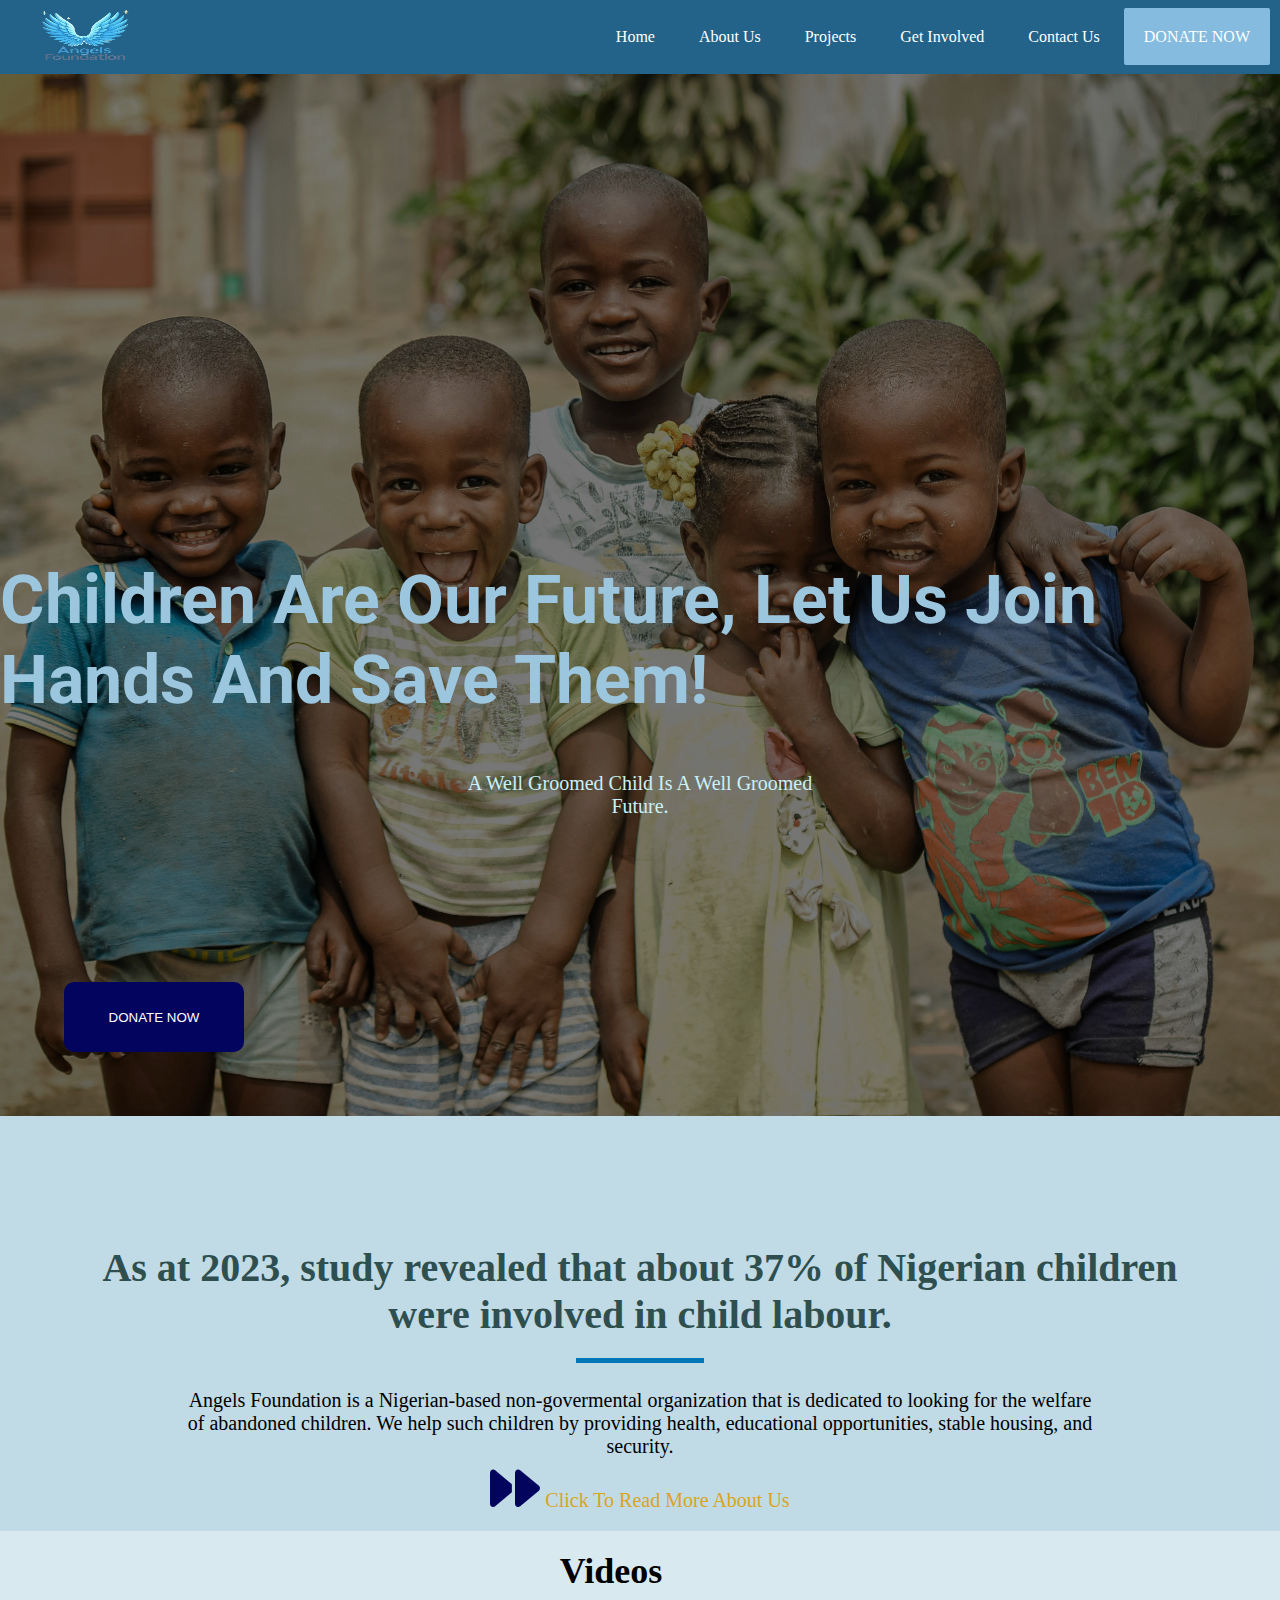
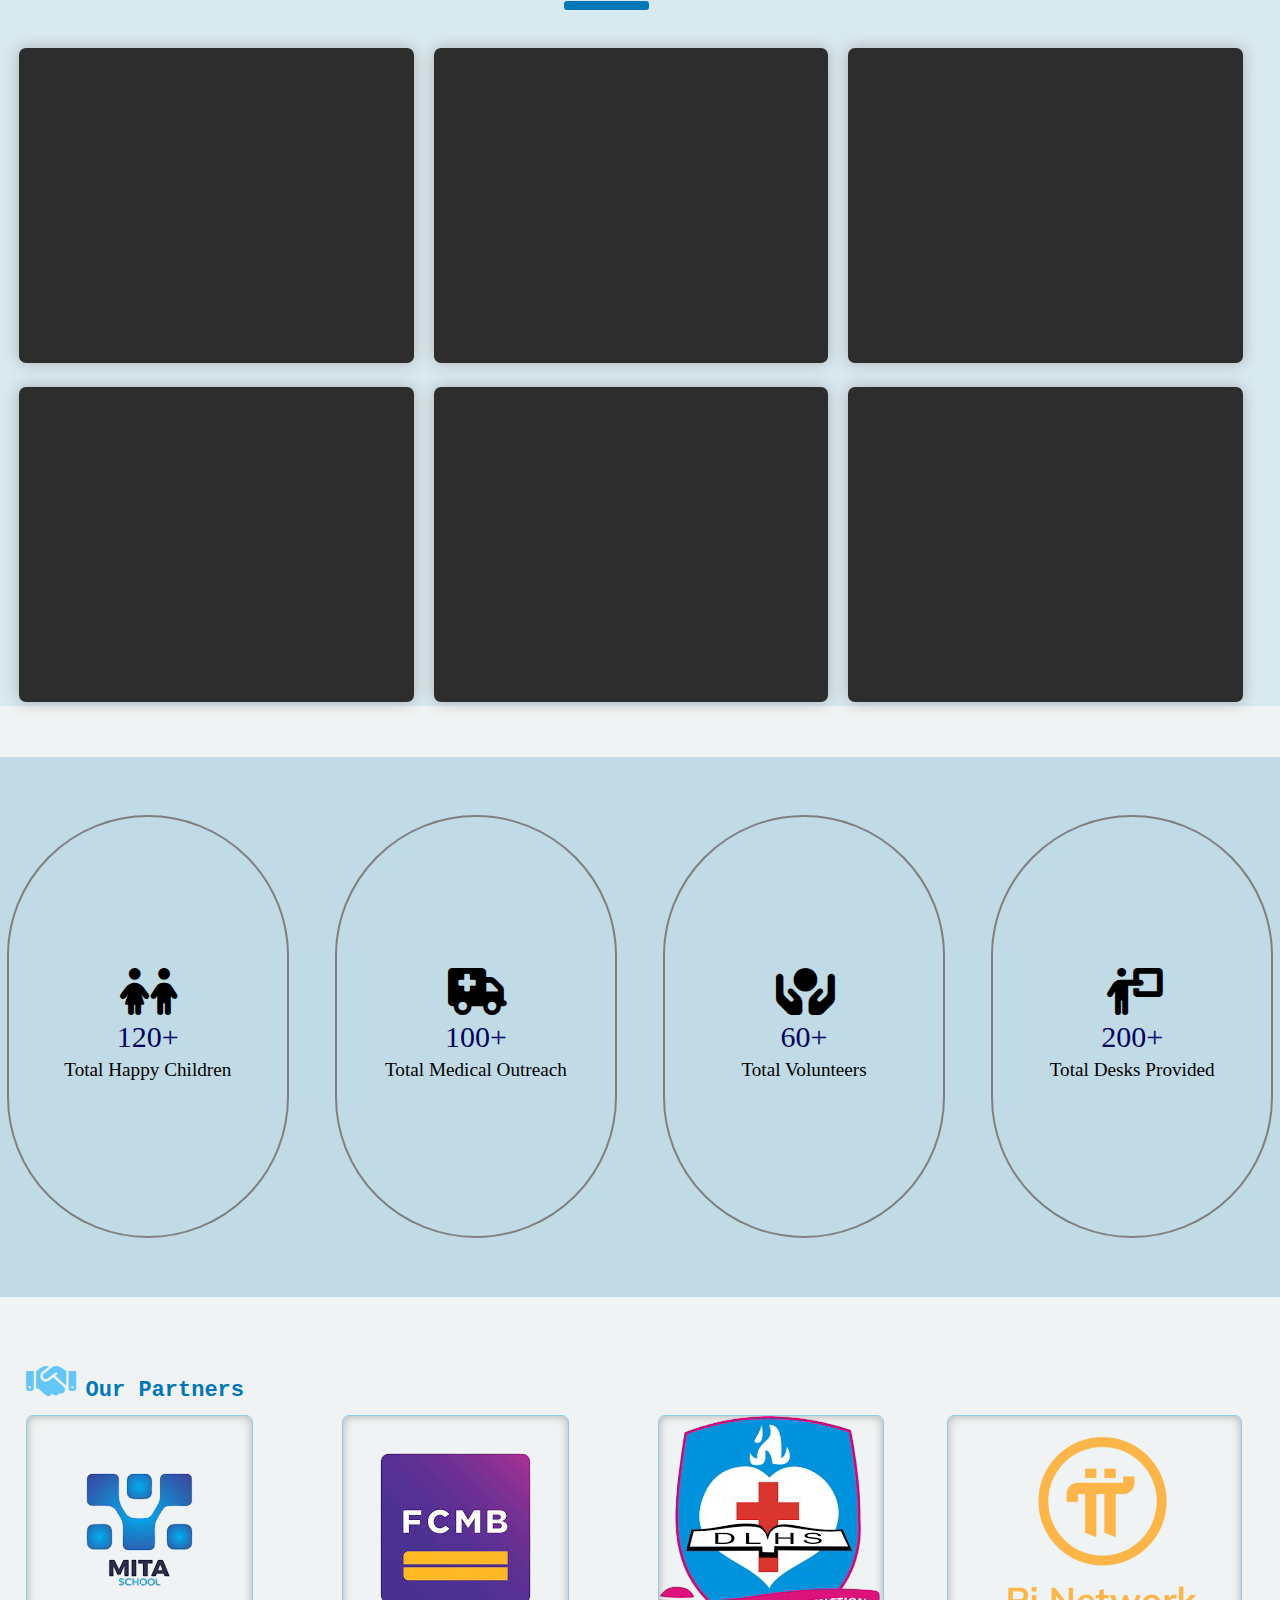
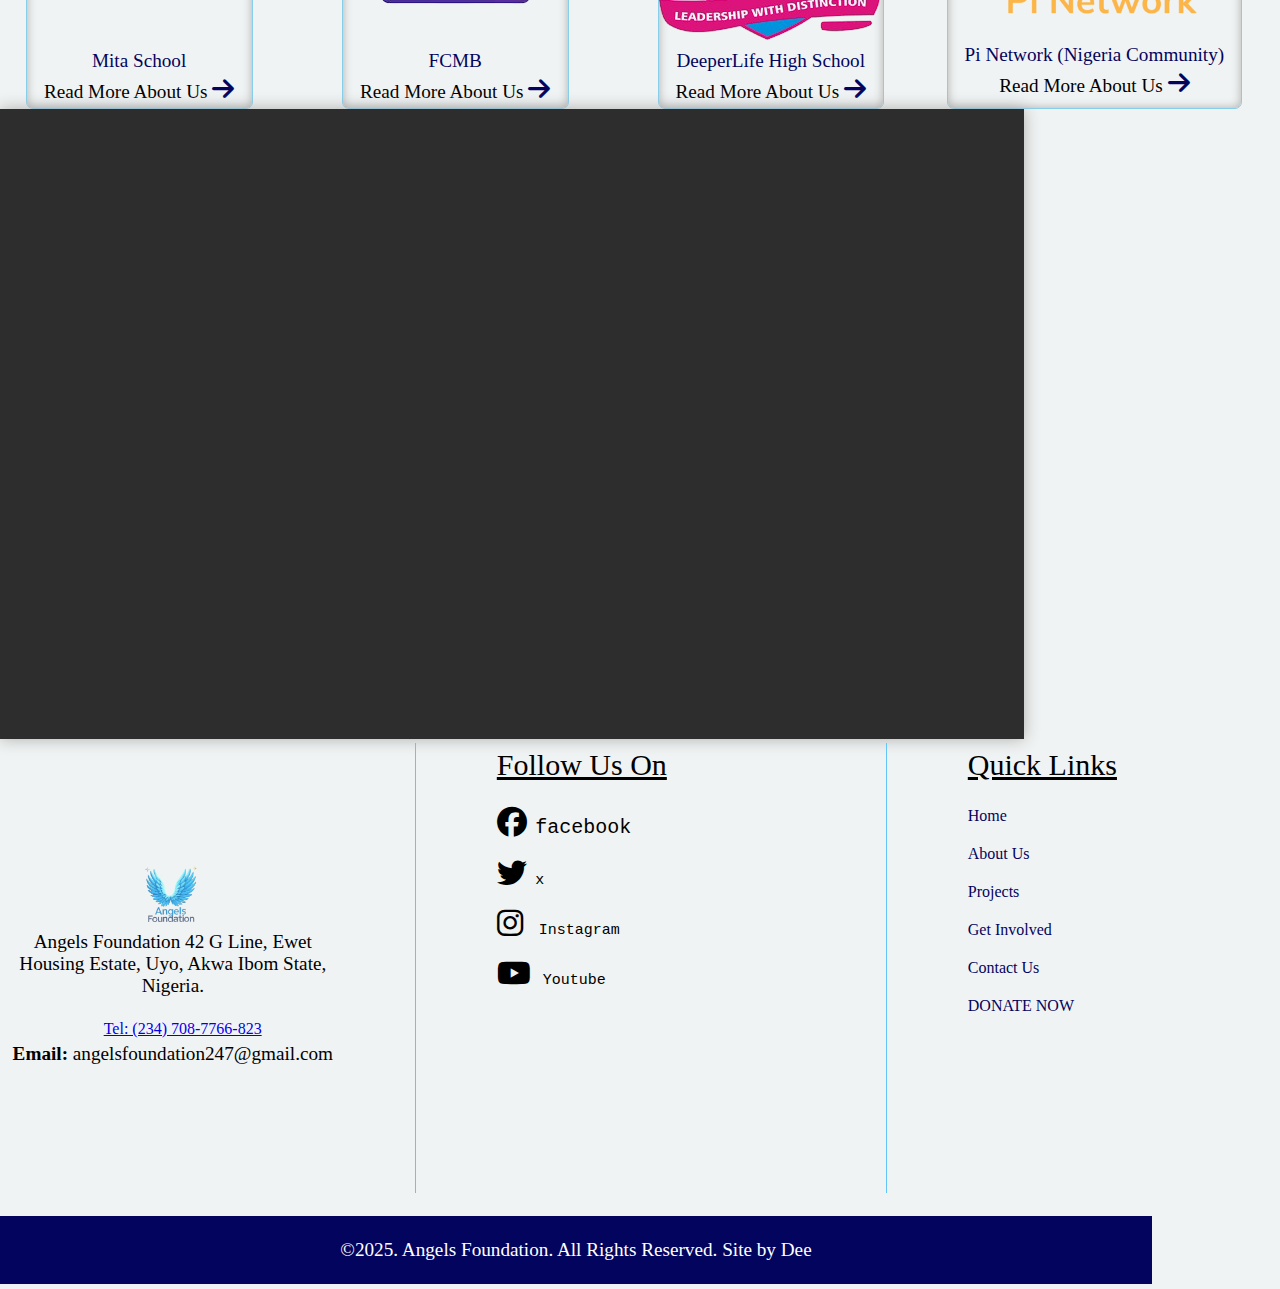
<file: index.html>
<!DOCTYPE html>
<html lang="en">
  <head>
    <meta charset="UTF-8" />
    <meta name="viewport" content="width=device-width, initial-scale=1.0" />
    <title>Angels Foundation</title>
    <link rel="stylesheet" href="all.min.css" />
    <link rel="stylesheet" href="fontawesome.min.css" />
    <link rel="stylesheet" href="style.css" />
    <link
      rel="stylesheet"
      href="https://cdnjs.cloudflare.com/ajax/libs/font-awesome/6.7.2/css/all.min.css"
      integrity="sha512-Evv84Mr4kqVGRNSgIGL/F/aIDqQb7xQ2vcrdIwxfjThSH8CSR7PBEakCr51Ck+w+/U6swU2Im1vVX0SVk9ABhg=="
      crossorigin="anonymous"
      referrerpolicy="no-referrer"
    />
    <link rel="preconnect" href="https://fonts.googleapis.com" />
    <link rel="preconnect" href="https://fonts.gstatic.com" crossorigin />
    <link
      href="https://fonts.googleapis.com/css2?family=Roboto:ital,wght@0,100..900;1,100..900&display=swap"
      rel="stylesheet"
    />
  </head>
  <body>
    <header>
      <div class="logo">
        <a href="index.html"
          ><img src="Images/angles foundation logo.png" alt="myLogo"
        /></a>
      </div>
      <div class="navlist">
        <a href="index.html">Home</a>
        <a href="about.html">About Us</a>
        <a href="projects.html"> Projects</a>
        <a href="getInvolved.html">Get Involved</a>
        <a href="contact.html">Contact Us</a>
        <a href="donate.html" class="special" target="_blank"> DONATE NOW</a>
      </div>
    </header>
    <div class="topwrit">
      <h1>Children are our future, Let us join hands and save them!</h1>
      <br /><br />

      <p class="pOne">
        A well groomed child is a well groomed <br />
        future.
      </p>
      <br /><br />

      <button class="Ab">
        <a href="donate.html" target="_blank">DONATE NOW</a></button
      ><br />
    </div>

    <article class="arti">
      <h3 class="para1">
        As at 2023, study revealed that about 37% of Nigerian children
        <br />were involved in child labour.
      </h3>

      <hr />

      <p>
        Angels Foundation is a Nigerian-based non-govermental organization that
        is dedicated to looking for the welfare<br />
        of abandoned children. We help such children by providing health,
        educational opportunities, stable housing, and<br />
        security.
      </p>

      <div class="artD">
        <a href="about.html"
          ><i class="fa-solid fa-forward"></i>
          <span class="forward">Click To Read More About Us</span></a
        >
      </div>
      <br />
    </article>

    <section>
      <div class="container1">
        <div class="vidText">
          <h5>Videos</h5>
          <hr />
        </div>

        <div class="videos">
          <div class="videoClip">
            <iframe
              width="1265"
              height="485"
              src="https://www.youtube.com/embed/DUY4Xy18JgM"
              title="Rolan Foundation | CMMB Medical Partnership"
              frameborder="0"
              allow="accelerometer; autoplay; clipboard-write; encrypted-media; gyroscope; picture-in-picture; web-share"
              referrerpolicy="strict-origin-when-cross-origin"
              allowfullscreen
            ></iframe>
          </div>

          <div class="videoClip">
            <iframe
              width="1265"
              height="485"
              src="https://www.youtube.com/embed/4ZoO8f4UgAw"
              title="Celebration of Hope // Rolan Foundation"
              frameborder="0"
              allow="accelerometer; autoplay; clipboard-write; encrypted-media; gyroscope; picture-in-picture; web-share"
              referrerpolicy="strict-origin-when-cross-origin"
              allowfullscreen
            ></iframe>
          </div>

          <div class="videoClip">
            <iframe
              width="1265"
              height="485"
              src="https://www.youtube.com/embed/GcqGrHqOoz0"
              title="Rolan Foundation Cash Relief Initiative"
              frameborder="0"
              allow="accelerometer; autoplay; clipboard-write; encrypted-media; gyroscope; picture-in-picture; web-share"
              referrerpolicy="strict-origin-when-cross-origin"
              allowfullscreen
            ></iframe>
          </div>

          <div class="videoClip">
            <iframe
              width="1265"
              height="485"
              src="https://www.youtube.com/embed/MT8ztg37g10"
              title="Rolan Foundation Cash Relief Initiative (A wave of Emotions)"
              frameborder="0"
              allow="accelerometer; autoplay; clipboard-write; encrypted-media; gyroscope; picture-in-picture; web-share"
              referrerpolicy="strict-origin-when-cross-origin"
              allowfullscreen
            ></iframe>
          </div>

          <div class="videoClip">
            <iframe
              width="1265"
              height="485"
              src="https://www.youtube.com/embed/BMgAM-PG0_I"
              title="Warm Food for Hungry Indian Children"
              frameborder="0"
              allow="accelerometer; autoplay; clipboard-write; encrypted-media; gyroscope; picture-in-picture; web-share"
              referrerpolicy="strict-origin-when-cross-origin"
              allowfullscreen
            ></iframe>
          </div>

          <div class="videoClip">
            <iframe
              width="1265"
              height="485"
              src="https://www.youtube.com/embed/XzRP7dL_ZfM"
              title="Empowering Young Minds: Back to School Project in Ondo State!"
              frameborder="0"
              allow="accelerometer; autoplay; clipboard-write; encrypted-media; gyroscope; picture-in-picture; web-share"
              referrerpolicy="strict-origin-when-cross-origin"
              allowfullscreen
            ></iframe>
          </div>
        </div>
      </div>
    </section>

    <div class="counter">
      <div class="details">
        <i class="fa-solid fa-children"></i>
        <p class="major">120+</p>
        <p>Total Happy Children</p>
      </div>

      <div class="details">
        <i class="fa-solid fa-truck-medical"></i>
        <p class="major">100+</p>
        <p>Total Medical Outreach</p>
      </div>

      <div class="details">
        <i class="fa-solid fa-hands-holding-circle"></i>
        <p class="major">60+</p>
        <p>Total Volunteers</p>
      </div>

      <div class="details">
        <i class="fa-solid fa-person-chalkboard"></i>
        <p class="major">200+</p>
        <p>Total Desks Provided</p>
      </div>
    </div>

    <div class="partners">
      <i class="fa-solid fa-handshake">
        <span class="pText">Our Partners</span></i
      >

      <div class="partners-info">
        <div class="partna">
          <img src="Images/MITA.png" alt="Mita school Logo" />
          <p><a href="">Mita School</a></p>
          <p>
            Read More About Us
            <a href="https://www.mitaschool.com" target="_blank"
              ><i class="fa-solid fa-arrow-right"></i
            ></a>
          </p>
        </div>

        <div class="partna">
          <img src="Images/FCMB.png" alt="FCMB logo" />
          <p><a href="https://www.fcmb.com" target="_blank">FCMB</a></p>
          <p>
            Read More About Us
            <a href="https://www.fcmb.com" target="_blank"
              ><i class="fa-solid fa-arrow-right"></i
            ></a>
          </p>
        </div>

        <div class="partna">
          <img src="Images/DHLS.png" alt="DeeperLife High School Logo" />
          <p><a href="">DeeperLife High School</a></p>
          <p>
            Read More About Us
            <a href="https://www.deeperlifehighschool.org" target="_blank"
              ><i class="fa-solid fa-arrow-right"></i
            ></a>
          </p>
        </div>

        <div class="partna1">
          <img src="Images/Pi Network - Copy.png" alt="Pi network Logo" />
          <p><a href="">Pi Network (Nigeria Community)</a></p>
          <p>
            Read More About Us
            <a href="https://www.minepi.com" target="_blank"
              ><i class="fa-solid fa-arrow-right"></i
            ></a>
          </p>
        </div>
      </div>
    </div>

    <iframe
      class="map-one"
      src="https://www.google.com/maps/embed?pb=!1m18!1m12!1m3!1d12399.736337395294!2d7.930383278097908!3d5.015792217271344!2m3!1f0!2f0!3f0!3m2!1i1024!2i768!4f13.1!3m3!1m2!1s0x105d57fca34d9181%3A0x8ee7934fe6a40b51!2s42%20G%20Line%2C%20Ewet%20Housing%20Estate%2C%20Uyo%20520101%2C%20Akwa%20Ibom!5e1!3m2!1sen!2sng!4v1748615392670!5m2!1sen!2sng"
      width="600"
      height="450"
      style="border: 0"
      allowfullscreen=""
      loading="lazy"
      referrerpolicy="no-referrer-when-downgrade"
    ></iframe>

    <footer>
      <div class="fbottom">
        <div class="real">
          <div class="addressPart">
            <img src="Images/angles foundation logo.png" alt="" />
            <p class="addup">
              Angels Foundation 42 G Line, Ewet <br />
              Housing Estate, Uyo, Akwa Ibom State, Nigeria.
            </p>
            <br />
            <a href="tel:+2347087766823"> Tel: (234) 708-7766-823</a>
            <p class="addup"><b>Email:</b> angelsfoundation247@gmail.com</p>
          </div>

          <div class="vertical"></div>

          <div class="handles">
            <p>Follow Us On</p>
            <i class="fa-brands fa-facebook"
              ><span class="fb"
                ><a href="https://www.facebook.com/destiny.okagbuo1"
                  >facebook</a
                ></span
              ></i
            >

            <i class="fa-brands fa-twitter"
              ><span class="twitter"
                ><a href="https://www.x.com/deztiny_001">x</a></span
              ></i
            >

            <i class="fa-brands fa-instagram"
              ><span class="instagram">
                <a href="https://www.instagram.com">Instagram</a>
              </span></i
            >

            <i class="fa-brands fa-youtube"
              ><span class="youtube"
                ><a href="https://www.youtube.com">Youtube</a></span
              ></i
            >
          </div>

          <div class="vertical1"></div>

          <div class="upLinks">
            <p>Quick Links</p>
            <a href="index.html">Home</a>
            <a href="about.html">About Us</a>
            <a href="projects.html">Projects</a>
            <a href="getInvolved.html">Get Involved</a>
            <a href="contact.html">Contact Us</a>
            <a href="donate.html" class="special" target="_blank">DONATE NOW</a>
          </div>
        </div>
      </div>
      <p class="copy">
        &copy;2025. Angels Foundation. All Rights Reserved. Site by Dee
      </p>
    </footer>
  </body>
</html>
</file>
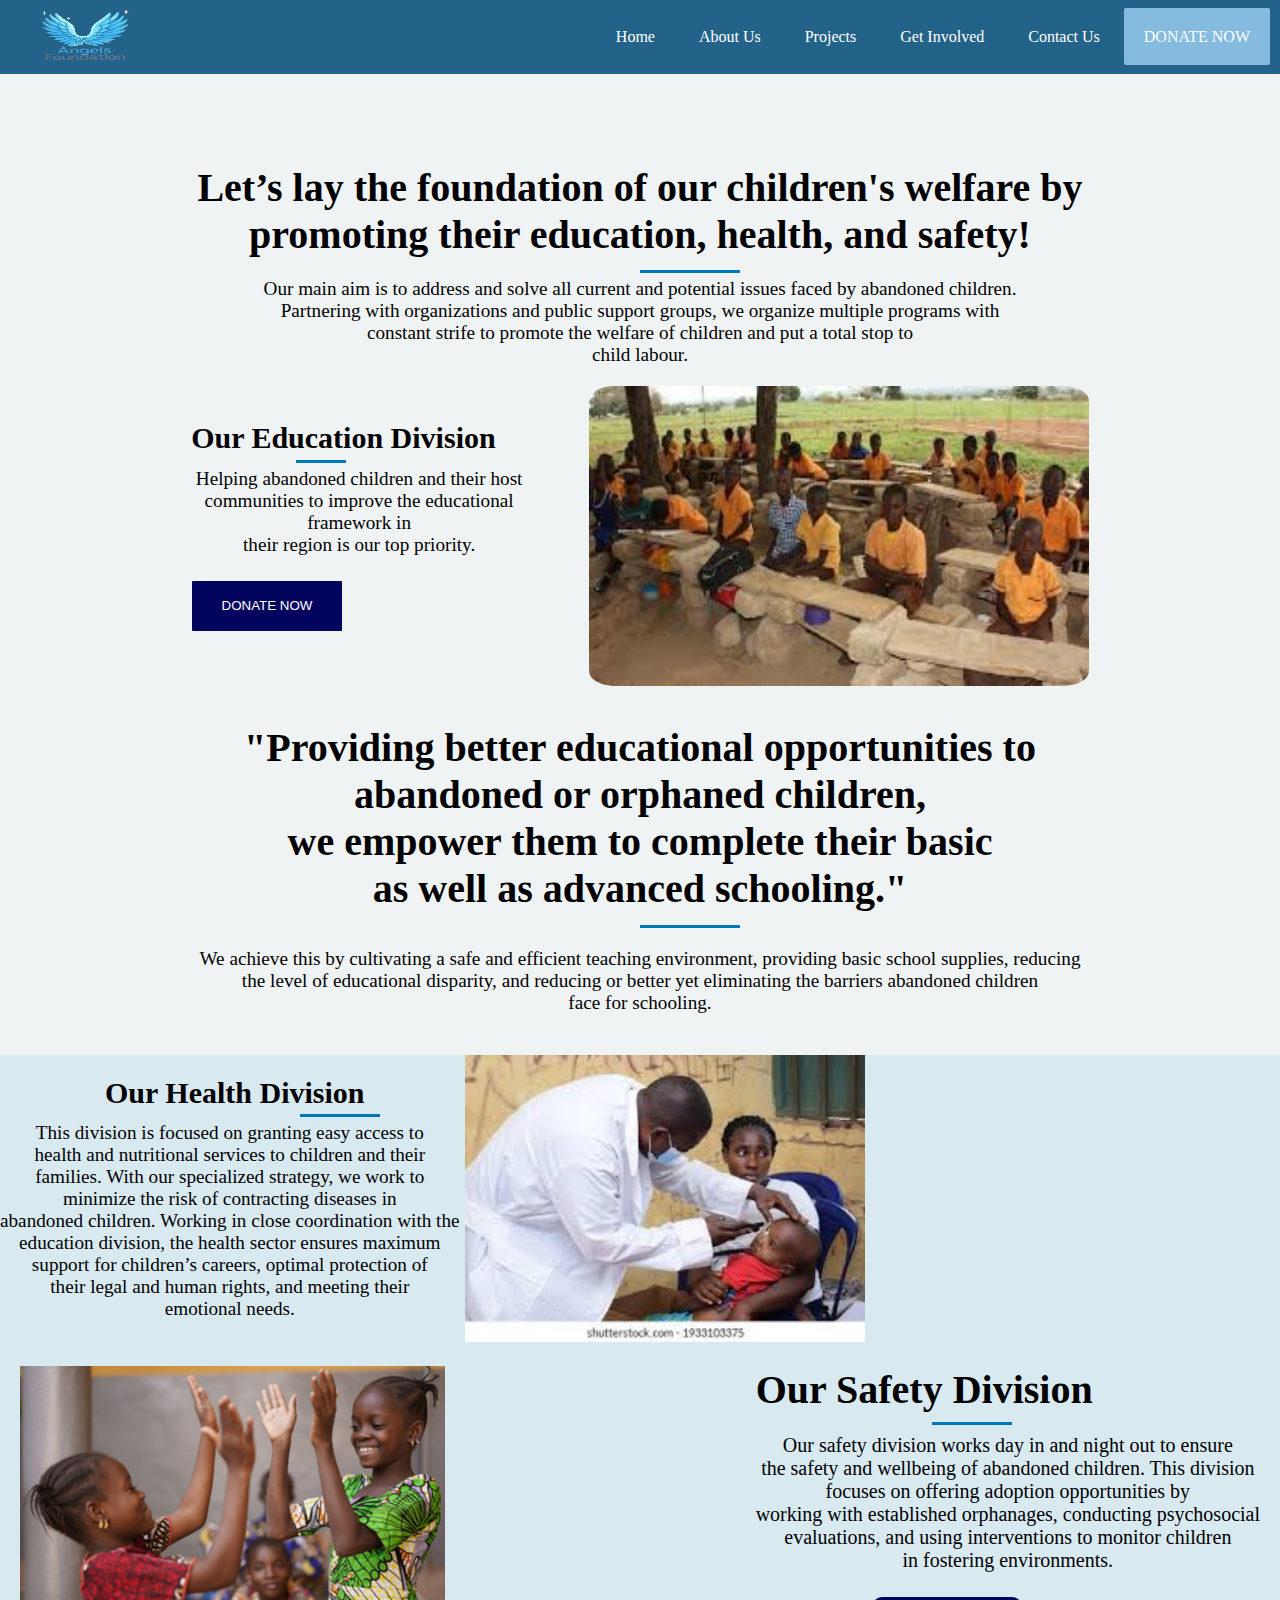
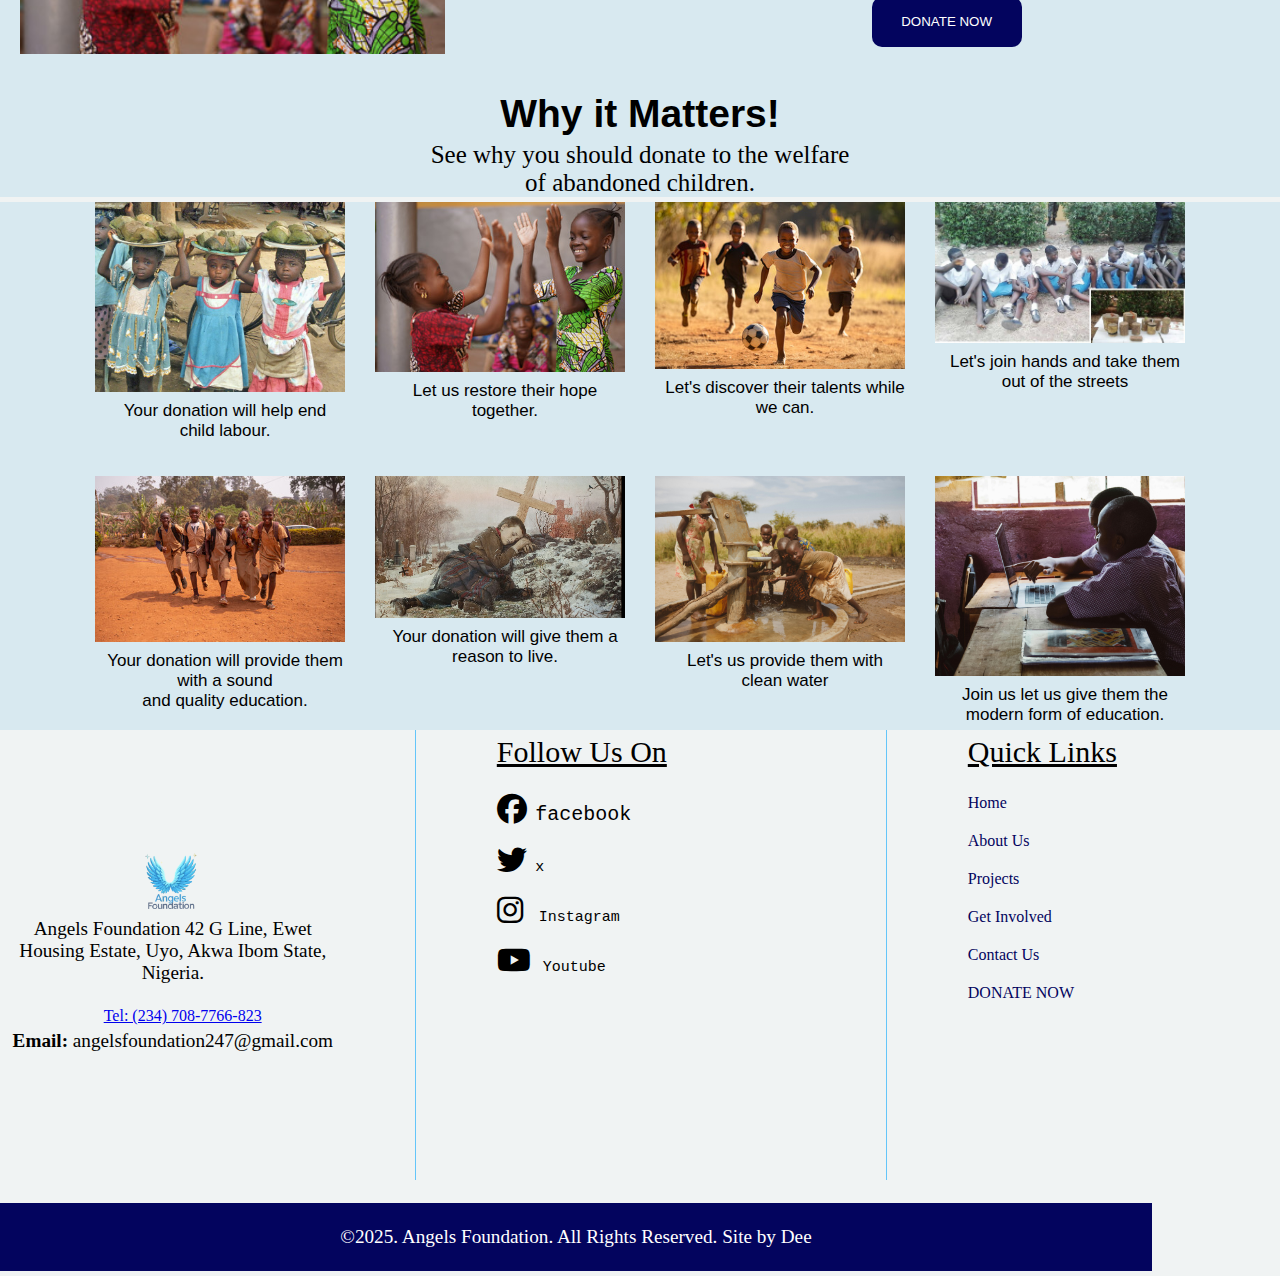
<file: about.html>
<!DOCTYPE html>
<html lang="en">
  <head>
    <meta charset="UTF-8" />
    <meta name="viewport" content="width=device-width, initial-scale=1.0" />
    <title>About Us</title>
    <link rel="stylesheet" href="style.css" />
    <link rel="stylesheet" href="all.min.css">
    <link rel="stylesheet" href="fontawesome.min.css">
    <link rel="stylesheet" href="https://cdnjs.cloudflare.com/ajax/libs/font-awesome/6.7.2/css/all.min.css" integrity="sha512-Evv84Mr4kqVGRNSgIGL/F/aIDqQb7xQ2vcrdIwxfjThSH8CSR7PBEakCr51Ck+w+/U6swU2Im1vVX0SVk9ABhg==" crossorigin="anonymous" referrerpolicy="no-referrer" />
  </head>
  <body>
    <header>
      <div class="logo">
        <a href="index.html"
          ><img src="Images/angles foundation logo.png" alt="myLogo"
        /></a>
      </div>
      <div class="navlist">
        <a href="index.html">Home</a>
        <a href="about.html">About Us</a>
        <a href="projects.html"> Projects</a>
        <a href="getInvolved.html">Get Involved</a>
        <a href="contact.html">Contact Us</a>
        <a href="donate.html" class="special" target="_blank"> DONATE NOW</a>
      </div>
    </header>

    <div class="beginning">
      <h1>
        Let’s lay the foundation of our children's welfare by <br />
        promoting their education, health, and safety!
      </h1>

      <hr />
      <p>
        Our main aim is to address and solve all current and potential issues
        faced by abandoned children. <br />
        Partnering with organizations and public support groups, we organize
        multiple programs with <br />
        constant strife to promote the welfare of children and put a total stop
        to <br />child labour.
      </p>
    </div>

    <div class="image-and-text">
      <div class="only-text">
        <h2>Our Education Division</h2>

        <hr />
        <p>
          Helping abandoned children and their host <br />
          communities to improve the educational framework in <br />
          their region is our top priority.
        </p>
        <button class="small-b">
          <a href="donate.html" target="_blank">Donate Now</a>
        </button>
      </div>
      <img
        src="Images/children studying under a tree.jpg"
        alt="students in a poor environment"
      />
    </div>
    <br />

    <div class="educCare">
      <h2>
        "Providing better educational opportunities to <br />
        abandoned or orphaned children, <br />
        we empower them to complete their basic <br />
        as well as advanced schooling."
      </h2>
      <hr />
      <p>
        We achieve this by cultivating a safe and efficient teaching
        environment, providing basic school supplies, reducing <br />
        the level of educational disparity, and reducing or better yet
        eliminating the barriers abandoned children <br />
        face for schooling.
      </p>
    </div>
    <br />
    <br />

    <div class="health-and-image">
      <div class="textAlone">
        <h2>Our Health Division</h2>

        <hr />
        <p>
          This division is focused on granting easy access to <br />
          health and nutritional services to children and their <br />families.
          With our specialized strategy, we work to <br />
          minimize the risk of contracting diseases in <br />
          abandoned children. Working in close coordination with the <br />
          education division, the health sector ensures maximum <br />
          support for children’s careers, optimal protection of <br />
          their legal and human rights, and meeting their <br />emotional needs.
        </p>
      </div>
      <div class="image-side">
        <img
          src="Images/Doctor with a sick child.jpg"
          alt=" a sick child with a doctor"
        />
      </div>
    </div>

    <div class="security">
      <div class="secure-img">
        <img src="Images/playing children.jpg" alt="playing children" />
      </div>
      <div class="secure-text">
        <h2>Our Safety Division</h2>

        <hr />
        <p>
          Our safety division works day in and night out to ensure <br />the
          safety and wellbeing of abandoned children. This division <br />
          focuses on offering adoption opportunities by <br />
          working with established orphanages, conducting psychosocial
          <br />evaluations, and using interventions to monitor children <br />
          in fostering environments.
        </p>
        <button><a href="donate.html" target="_blank">DONATE NOW</a></button>
      </div>
    </div>

    <div class="image-texts">
      <div class="textsOnly">
        <h1>Why it Matters!</h1>
        <p>
          See why you should donate to the welfare <br />
          of abandoned children.
        </p>
      </div>
      <div class="foto-Row">
        <div class="row">
          <img
            src="Images/Little-children-hawking.jpg"
            alt="children hawking"
          />
          <p>Your donation will help end child labour.</p>
        </div>

        <div class="row">
          <img src="Images/playing children.jpg" alt="children playing" />
          <p>Let us restore their hope together.</p>
        </div>

        <div class="row">
          <img
            src="Images/children playing football.jpg"
            alt="children playing football"
          />
          <p>Let's discover their talents while we can.</p>
        </div>

        <div class="row">
          <img src="Images/student cultists.jpg" alt="student cultists" />
          <p>Let's join hands and take them out of the streets</p>
        </div>

        <div class="row">
          <img src="Images/school children.jpg" alt="students in a group pic" />
          <p>
            Your donation will provide them with a sound <br />
            and quality education.
          </p>
        </div>

        <div class="row">
          <img
            src="Images/orphan by the grave.PNG"
            alt="an orphan by the graveside"
          />
          <p>Your donation will give them a reason to live.</p>
        </div>

        <div class="row">
          <img
            src="Images/Children drinking from a pump.jpg"
            alt="children drinking from a tap"
          />
          <p>Let's us provide them with clean water</p>
        </div>

        <div class="row">
          <img
            src="Images/children learning with a laptop.jpg"
            alt="children learnin with a laptop"
          />
          <p>
            Join us let us give them the modern form of education.<br />
          </p>
        </div>
      </div>
    </div>
  

    <footer>
      <div class="fbottom">
        <div class="real">
            <div class="addressPart">
              <img src="Images/angles foundation logo.png" alt="">
              <p class="addup">
                Angels Foundation 42 G Line, Ewet <br> Housing Estate, Uyo, Akwa Ibom
                State, Nigeria.</p>
              <br />
              <a href="tel:+2347087766823"> Tel: (234) 708-7766-823</a>
              <p class="addup"><b>Email:</b> angelsfoundation247@gmail.com</p>
            </div>

            <div class="vertical"></div>

            <div class="handles">
              <p>Follow Us On</p>
              <i class="fa-brands fa-facebook"><span class="fb"><a href="https://www.facebook.com/destiny.okagbuo1">facebook</a></span></i>

              <i class="fa-brands fa-twitter"><span class="twitter"><a href="https://www.x.com/deztiny_001">x</a></span></i>

                <i class="fa-brands fa-instagram"><span class="instagram">
                  <a href="https://www.instagram.com">Instagram</a>
                </span></i>

               <i class="fa-brands fa-youtube"><span class="youtube"><a href="https://www.youtube.com">Youtube</a></span></i>
            </div>

            <div class="vertical1"></div>

            <div class="upLinks">
              <p>Quick Links</p>
              <a href="index.html">Home</a>
              <a href="about.html">About Us</a>
              <a href="projects.html">Projects</a>
              <a href="getInvolved.html">Get Involved</a>
              <a href="contact.html">Contact Us</a>
              <a href="donate.html" class="special" target="_blank">DONATE NOW</a>
            </div>
        </div>
      </div>
      <p class="copy"> &copy;2025. Angels Foundation. All Rights Reserved. Site by Dee</p>
    </footer>
    
  </body>
</html>
</file>
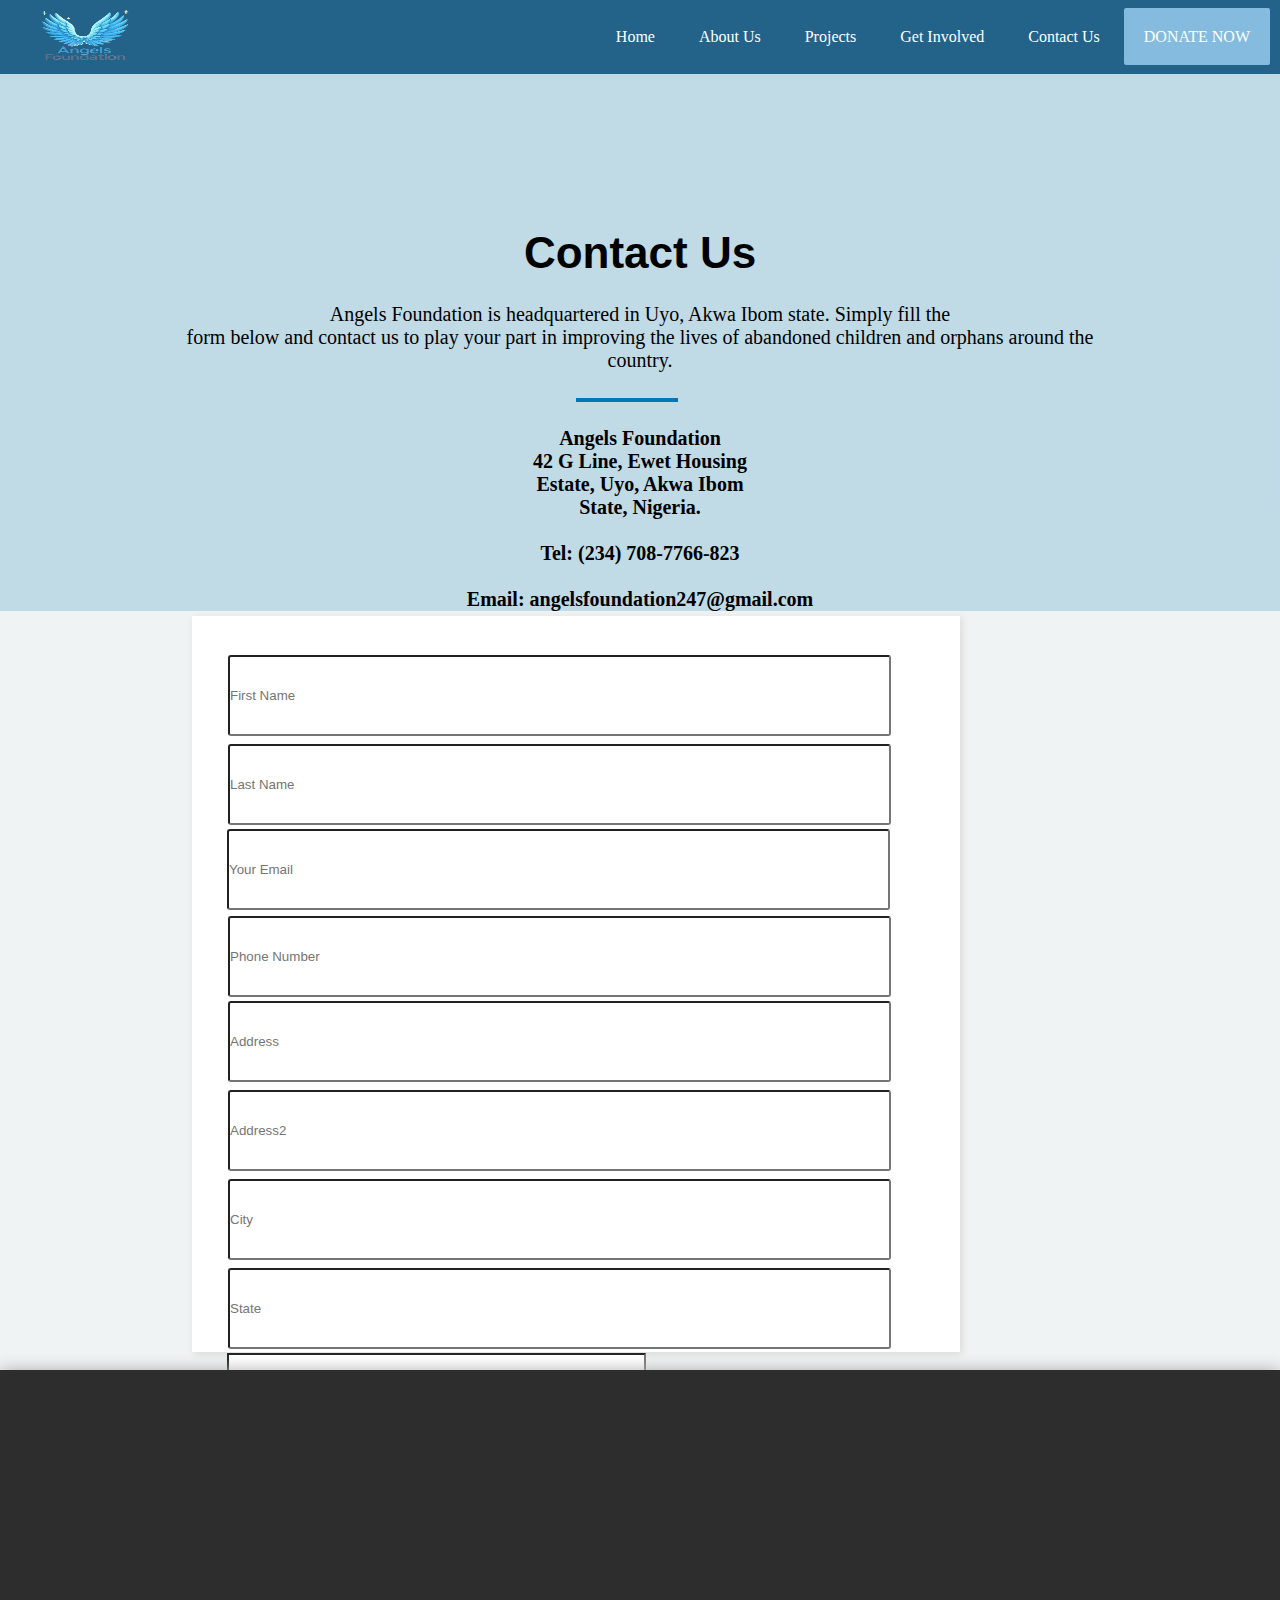
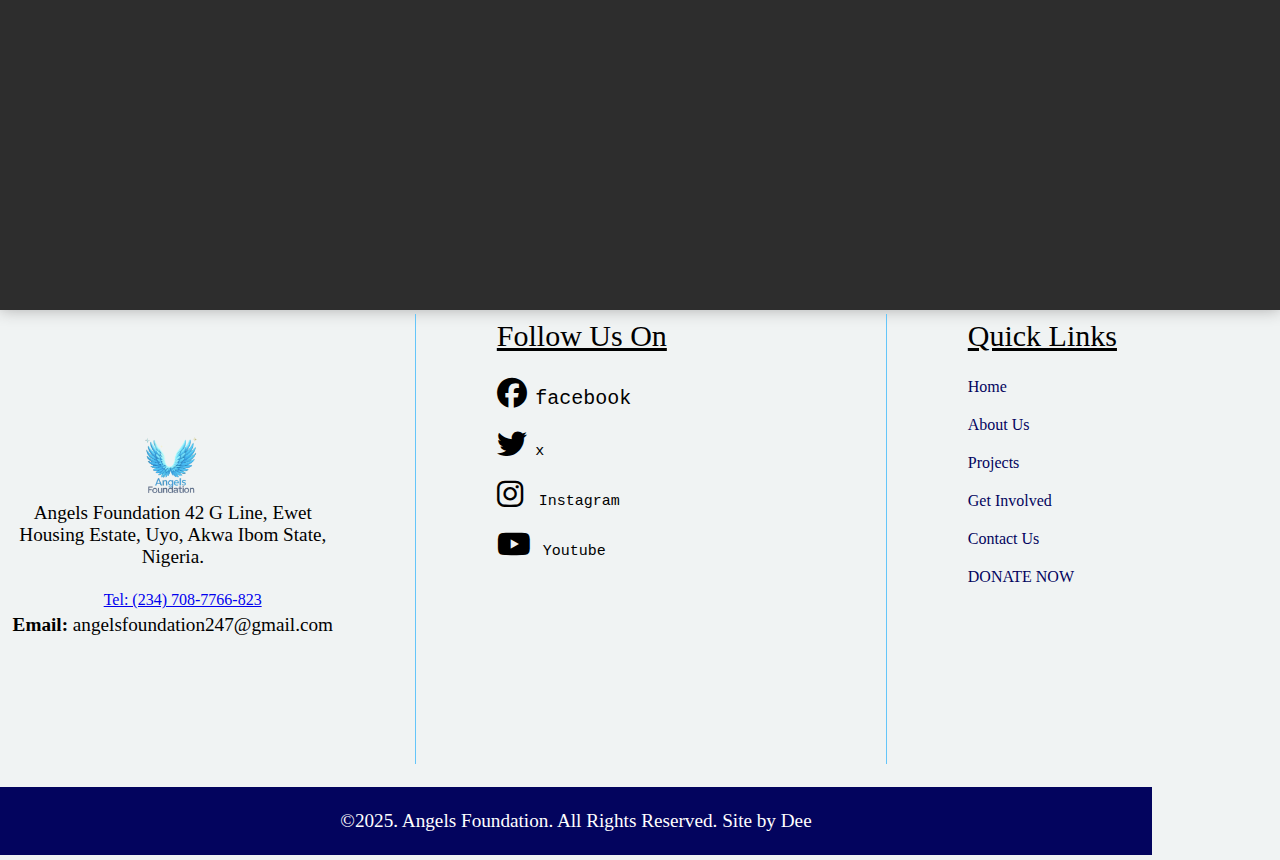
<file: contact.html>
<!DOCTYPE html>
<html lang="en">
  <head>
    <meta charset="UTF-8" />
    <meta name="viewport" content="width=device-width, initial-scale=1.0" />
    <title>contactUsPage</title>
    <link rel="stylesheet" href="style.css" />
    <link
      rel="stylesheet"
      href="https://cdnjs.cloudflare.com/ajax/libs/font-awesome/6.7.2/css/all.min.css"
      integrity="sha512-Evv84Mr4kqVGRNSgIGL/F/aIDqQb7xQ2vcrdIwxfjThSH8CSR7PBEakCr51Ck+w+/U6swU2Im1vVX0SVk9ABhg=="
      crossorigin="anonymous"
      referrerpolicy="no-referrer"
    />
  </head>
  <body>
    <header>
      <div class="logo">
        <a href="index.html"
          ><img
            src="Images/angles foundation logo.png"
            alt="angels foundation logo"
        /></a>
      </div>
      <div class="navlist">
        <a href="index.html">Home</a>
        <a href="about.html">About Us</a>
        <a href="projects.html"> Projects</a>
        <a href="getInvolved.html">Get Involved</a>
        <a href="contact.html">Contact Us</a>
        <a href="donate.html" class="special" target="_blank"> DONATE NOW</a>
      </div>
    </header>

    <article>
      <h1>Contact Us</h1>

      <p>
        Angels Foundation is headquartered in Uyo, Akwa Ibom state. Simply fill
        the <br />
        form below and contact us to play your part in improving the lives of
        abandoned children and orphans around the <br />
        country.
      </p>
      <hr />
      <p>
        <b
          >Angels Foundation <br />
          42 G Line, Ewet Housing <br />
          Estate, Uyo, Akwa Ibom <br />
          State, Nigeria. <br />
          <br />
          Tel: (234) 708-7766-823 <br />
          <br />

          Email: angelsfoundation247@gmail.com
        </b>
      </p>
    </article>
 <form class="contactForm">
      <input type="text" name="firstname" placeholder="First Name" />
      <input type="text" name="lastname" placeholder="Last Name" /> <br />
      <input type="email" name="email" placeholder="Your Email" /> <br />
      <input type="tel" name="phone" placeholder="Phone Number" /> <br />
      <input type="text" name="address" placeholder="Address" />
      <input type="text" name="address2" placeholder="Address2" /> <br />
      <input type="text" name="city" placeholder="City" />
      <input type="text" name="state" placeholder="State" /> <br />

      <input type="textarea" name="message" placeholder="Message" /> <br />
      <input type="submit" value="Submit" />
    </form>
    <br />
   
      
    <iframe
      class="map6"
      src="https://www.google.com/maps/embed?pb=!1m18!1m12!1m3!1d12399.736337395294!2d7.930383278097908!3d5.015792217271344!2m3!1f0!2f0!3f0!3m2!1i1024!2i768!4f13.1!3m3!1m2!1s0x105d57fca34d9181%3A0x8ee7934fe6a40b51!2s42%20G%20Line%2C%20Ewet%20Housing%20Estate%2C%20Uyo%20520101%2C%20Akwa%20Ibom!5e1!3m2!1sen!2sng!4v1748615392670!5m2!1sen!2sng"
      width="600"
      height="450"
      style="border: 0"
      allowfullscreen=""
      loading="lazy"
      referrerpolicy="no-referrer-when-downgrade"
    ></iframe>

    <footer>
      <div class="fbottom">
        <div class="real">
          <div class="addressPart">
            <img src="Images/angles foundation logo.png" alt="" />
            <p class="addup">
              Angels Foundation 42 G Line, Ewet <br />
              Housing Estate, Uyo, Akwa Ibom State, Nigeria.
            </p>
            <br />
            <a href="tel:+2347087766823"> Tel: (234) 708-7766-823</a>
            <p class="addup"><b>Email:</b> angelsfoundation247@gmail.com</p>
          </div>

          <div class="vertical"></div>

          <div class="handles">
            <p>Follow Us On</p>
            <i class="fa-brands fa-facebook"
              ><span class="fb"
                ><a href="https://www.facebook.com/destiny.okagbuo1"
                  >facebook</a
                ></span
              ></i>

            <i class="fa-brands fa-twitter"
              ><span class="twitter"
                ><a href="https://www.x.com/deztiny_001">x</a></span
              ></i>

            <i class="fa-brands fa-instagram"
              ><span class="instagram">
                <a href="https://www.instagram.com">Instagram</a>
              </span></i>

            <i class="fa-brands fa-youtube"
              ><span class="youtube"
                ><a href="https://www.youtube.com">Youtube</a></span></i>
          </div>

          <div class="vertical1"></div>

          <div class="upLinks">
            <p>Quick Links</p>
            <a href="index.html">Home</a>
            <a href="about.html">About Us</a>
            <a href="projects.html">Projects</a>
            <a href="getInvolved.html">Get Involved</a>
            <a href="contact.html">Contact Us</a>
            <a href="donate.html" class="special" target="_blank">DONATE NOW</a>
          </div>
        </div>
      </div>
      <p class="copy">
        &copy;2025. Angels Foundation. All Rights Reserved. Site by Dee
      </p>
    </footer>
  </body>
</html>
</file>
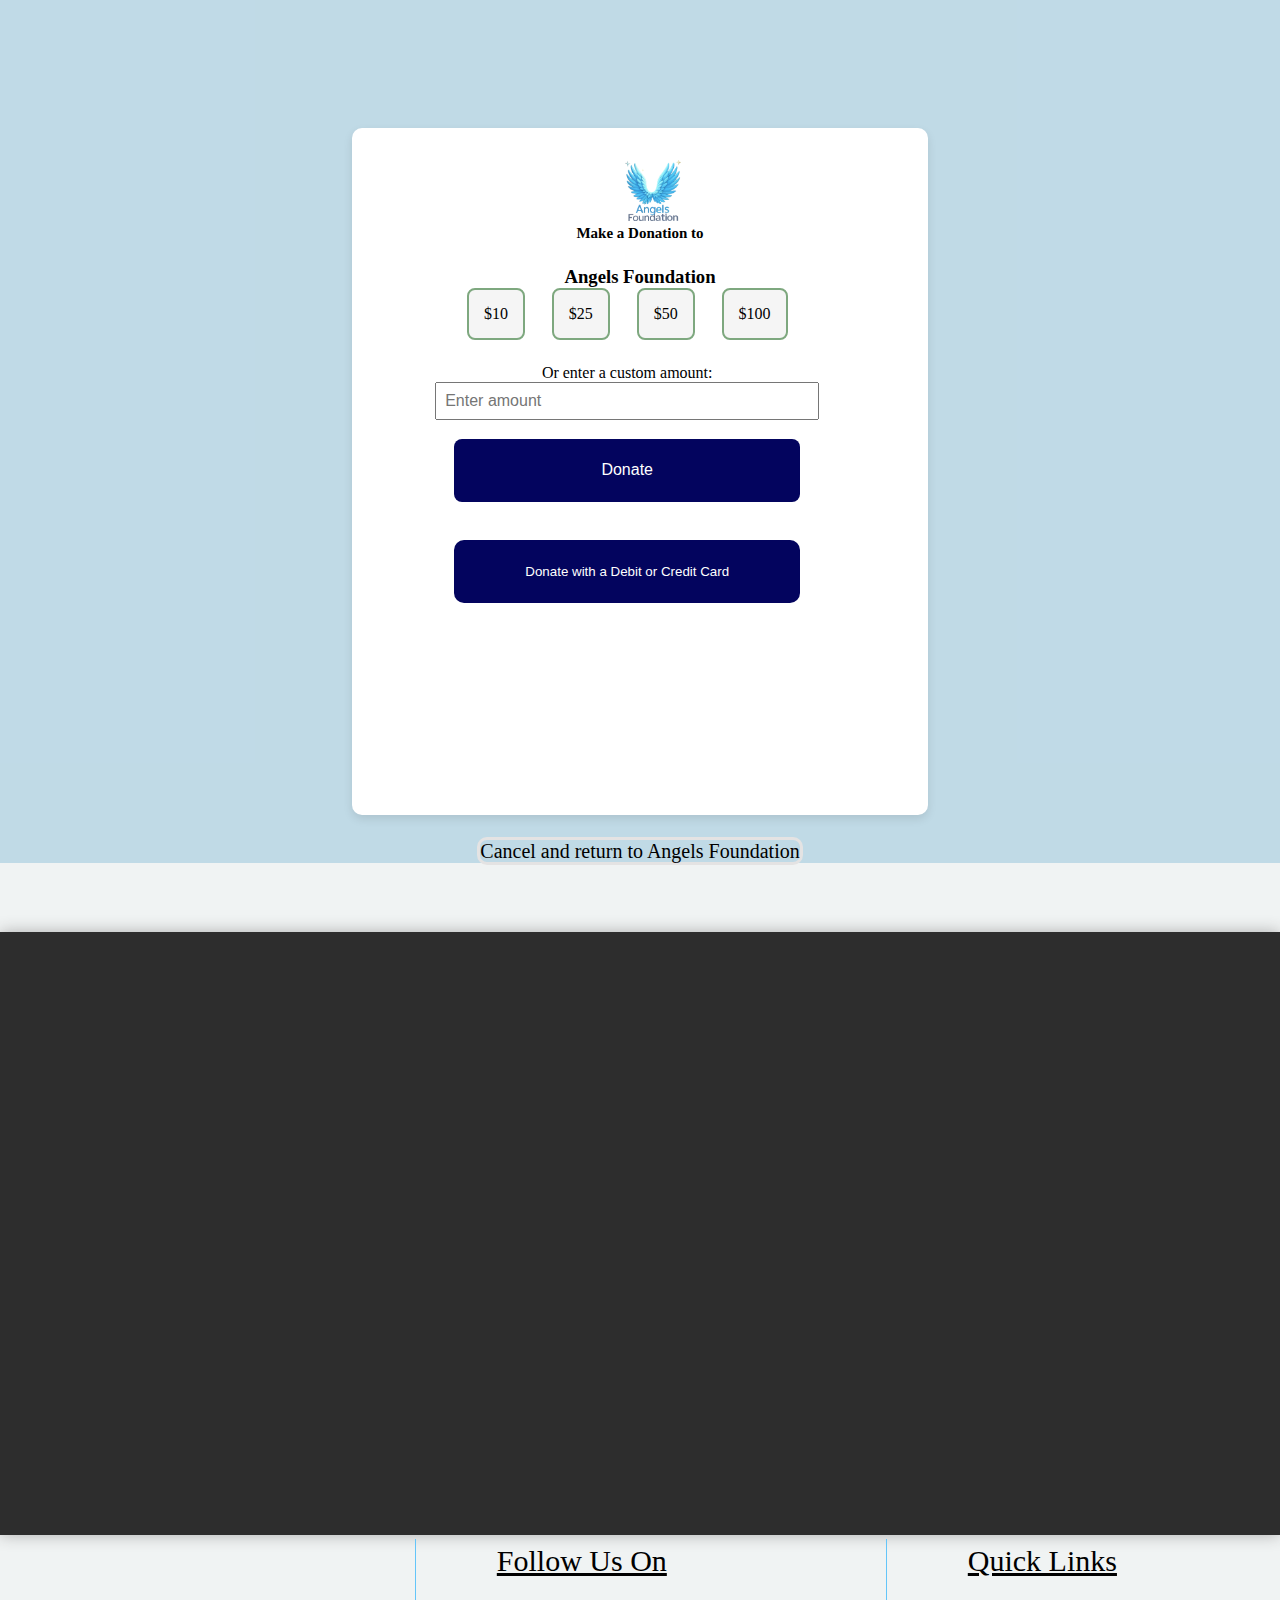
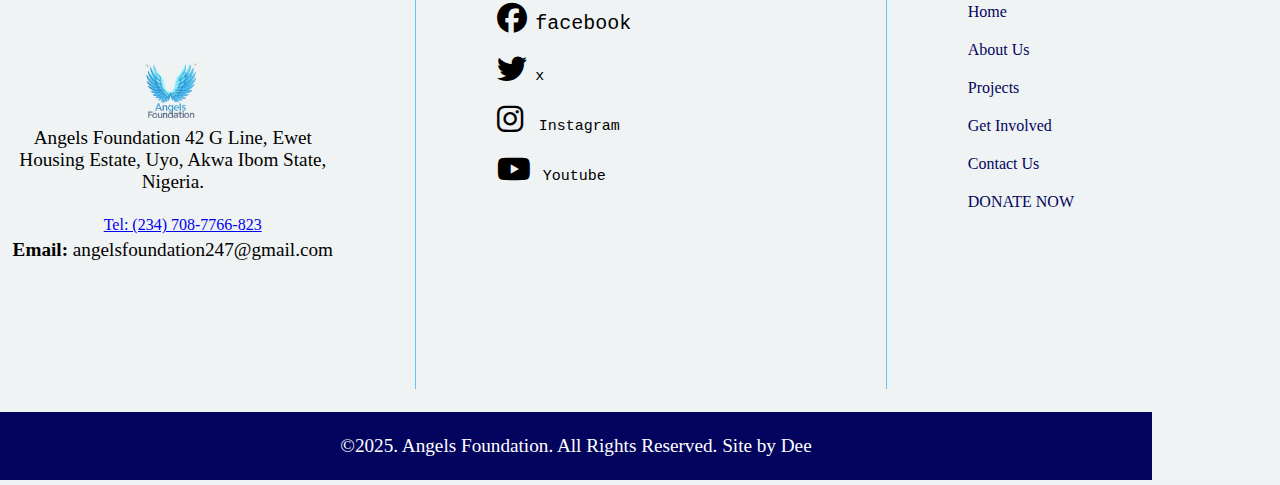
<file: donate.html>
<!DOCTYPE html>
<html lang="en">
  <head>
    <meta charset="UTF-8" />
    <meta name="viewport" content="width=device-width, initial-scale=1.0" />
    <title>Document</title>
    <link rel="stylesheet" href="style.css" />
    <link rel="stylesheet" href="all.min.css">
    <link rel="stylesheet" href="fontawesome.min.css">
    <link rel="stylesheet" href="https://cdnjs.cloudflare.com/ajax/libs/font-awesome/6.7.2/css/all.min.css" integrity="sha512-Evv84Mr4kqVGRNSgIGL/F/aIDqQb7xQ2vcrdIwxfjThSH8CSR7PBEakCr51Ck+w+/U6swU2Im1vVX0SVk9ABhg==" crossorigin="anonymous" referrerpolicy="no-referrer" />
  </head>
  <body>
    <article>
      <div class="donation-box">
        <img
          src="Images/angles foundation logo.png"
          alt="Angels Fondation Logo"
        />
        <h2>Make a Donation to</h2>

        <h3>Angels Foundation</h3>
        <form>
          <div class="amount-options">
            <input type="radio" id="amount10" name="amount" value="10" />
            <label for="amount10">$10</label>

            <input type="radio" id="amount25" name="amount" value="25" />
            <label for="amount25">$25</label>

            <input type="radio" id="amount50" name="amount" value="50" />
            <label for="amount50">$50</label>

            <input type="radio" id="amount100" name="amount" value="100" />
            <label for="amount100">$100</label>
          </div>

          <div class="custom-amount">
            <label for="custom">Or enter a custom amount:</label>
            <input
              type="number"
              name="custom"
              id="custom"
              placeholder="Enter amount"
            />
          </div>
           <button class="sub-btn" type="submit">Donate</button>
            <button class="donate-btn" type="submit">Donate with a Debit or Credit Card</button>
        </form>

         
        </form>
      </div>

      <p class="donate-last-p"><a href="index.html"> Cancel and return to Angels Foundation</a></p>
    </article>

    <iframe class="last-map"
      src="https://www.google.com/maps/embed?pb=!1m18!1m12!1m3!1d12399.736337395294!2d7.930383278097908!3d5.015792217271344!2m3!1f0!2f0!3f0!3m2!1i1024!2i768!4f13.1!3m3!1m2!1s0x105d57fca34d9181%3A0x8ee7934fe6a40b51!2s42%20G%20Line%2C%20Ewet%20Housing%20Estate%2C%20Uyo%20520101%2C%20Akwa%20Ibom!5e1!3m2!1sen!2sng!4v1748615392670!5m2!1sen!2sng"
      width="600"
      height="450"
      style="border: 0"
      allowfullscreen=""
      loading="lazy"
      referrerpolicy="no-referrer-when-downgrade"
    ></iframe>

<footer>
      <div class="fbottom">
        <div class="real">
            <div class="addressPart">
              <img src="Images/angles foundation logo.png" alt="">
              <p class="addup">
                Angels Foundation 42 G Line, Ewet <br> Housing Estate, Uyo, Akwa Ibom
                State, Nigeria.</p>
              <br />
              <a href="tel:+2347087766823"> Tel: (234) 708-7766-823</a>
              <p class="addup"><b>Email:</b> angelsfoundation247@gmail.com</p>
            </div>

            <div class="vertical"></div>

            <div class="handles">
              <p>Follow Us On</p>
              <i class="fa-brands fa-facebook"><span class="fb"><a href="https://www.facebook.com/destiny.okagbuo1">facebook</a></span></i>

              <i class="fa-brands fa-twitter"><span class="twitter"><a href="https://www.x.com/deztiny_001">x</a></span></i>

                <i class="fa-brands fa-instagram"><span class="instagram">
                  <a href="https://www.instagram.com">Instagram</a>
                </span></i>

               <i class="fa-brands fa-youtube"><span class="youtube"><a href="https://www.youtube.com">Youtube</a></span></i>
            </div>

            <div class="vertical1"></div>

            <div class="upLinks">
              <p>Quick Links</p>
              <a href="index.html">Home</a>
              <a href="about.html">About Us</a>
              <a href="projects.html">Projects</a>
              <a href="getInvolved.html">Get Involved</a>
              <a href="contact.html">Contact Us</a>
              <a href="donate.html" class="special" target="_blank">DONATE NOW</a>
            </div>
        </div>
      </div>
      <p class="copy"> &copy;2025. Angels Foundation. All Rights Reserved. Site by Dee</p>
    </footer>
  </body>
</html>
</file>
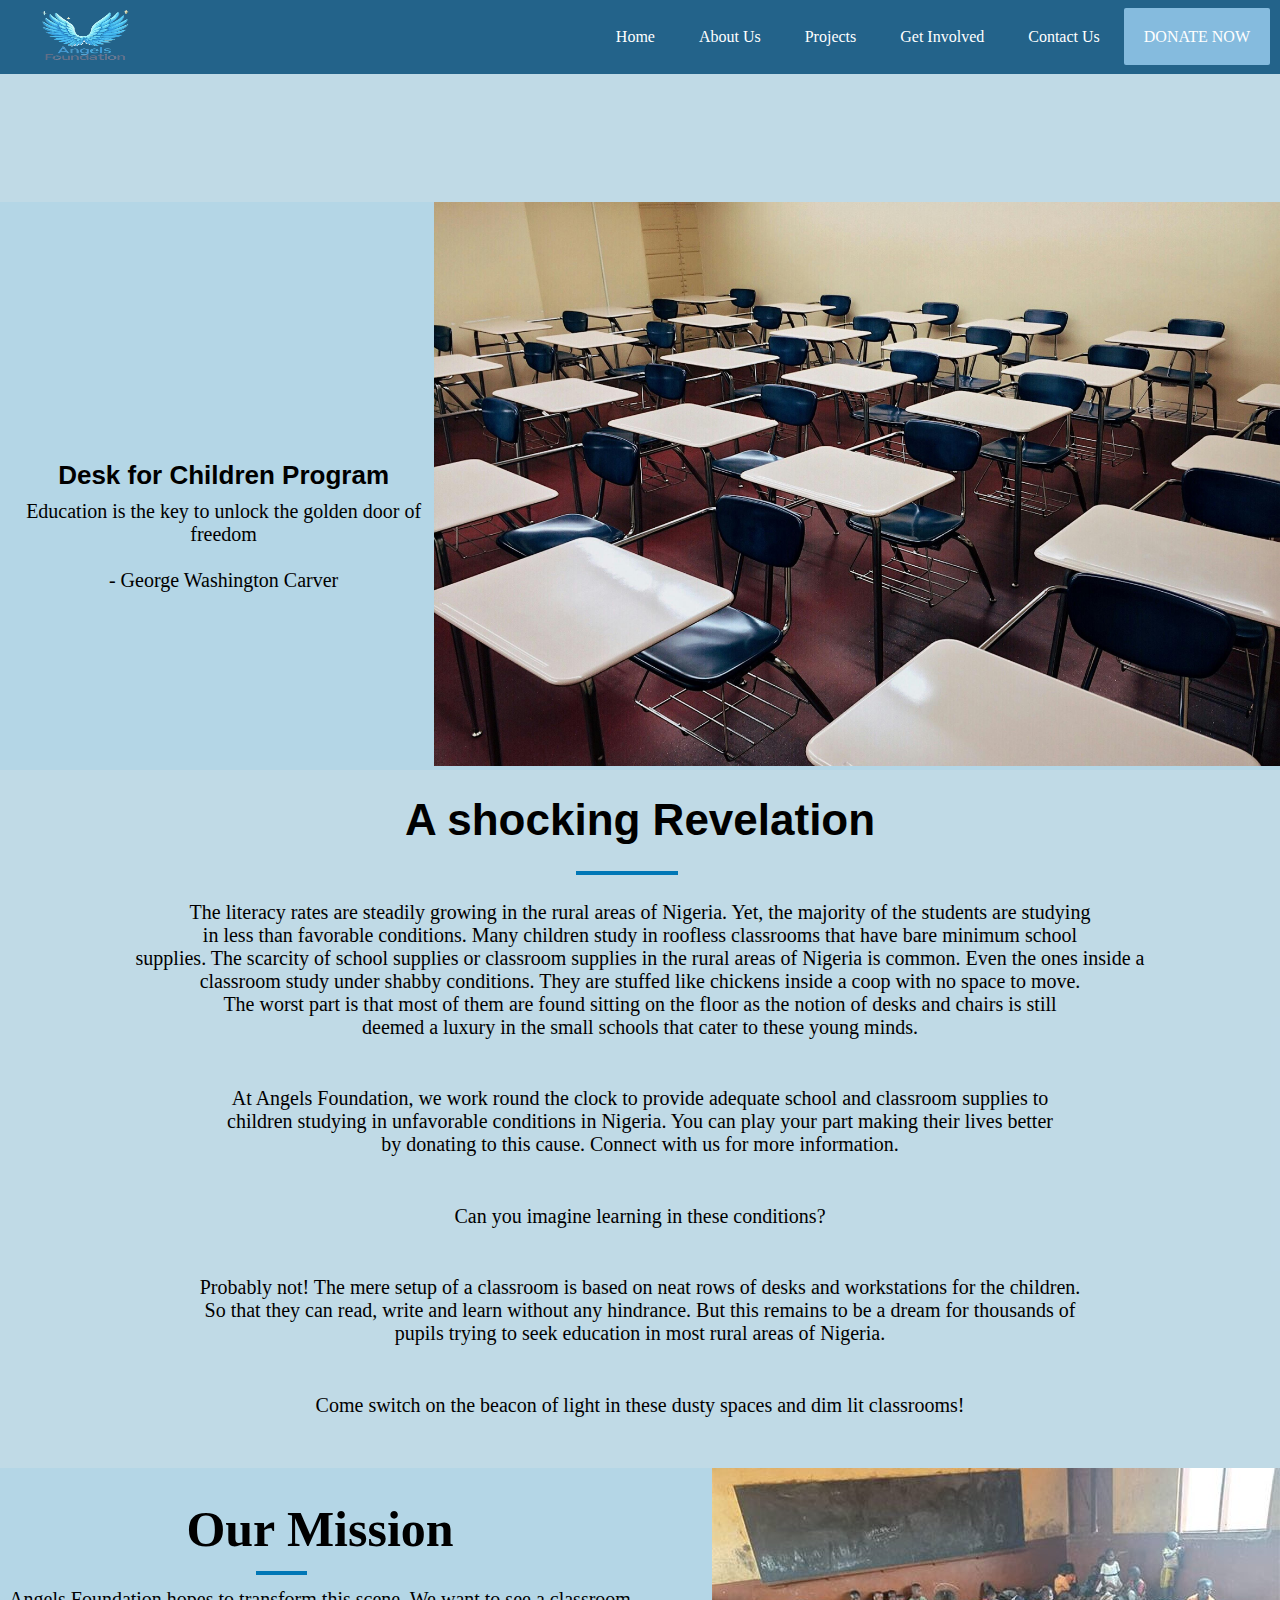
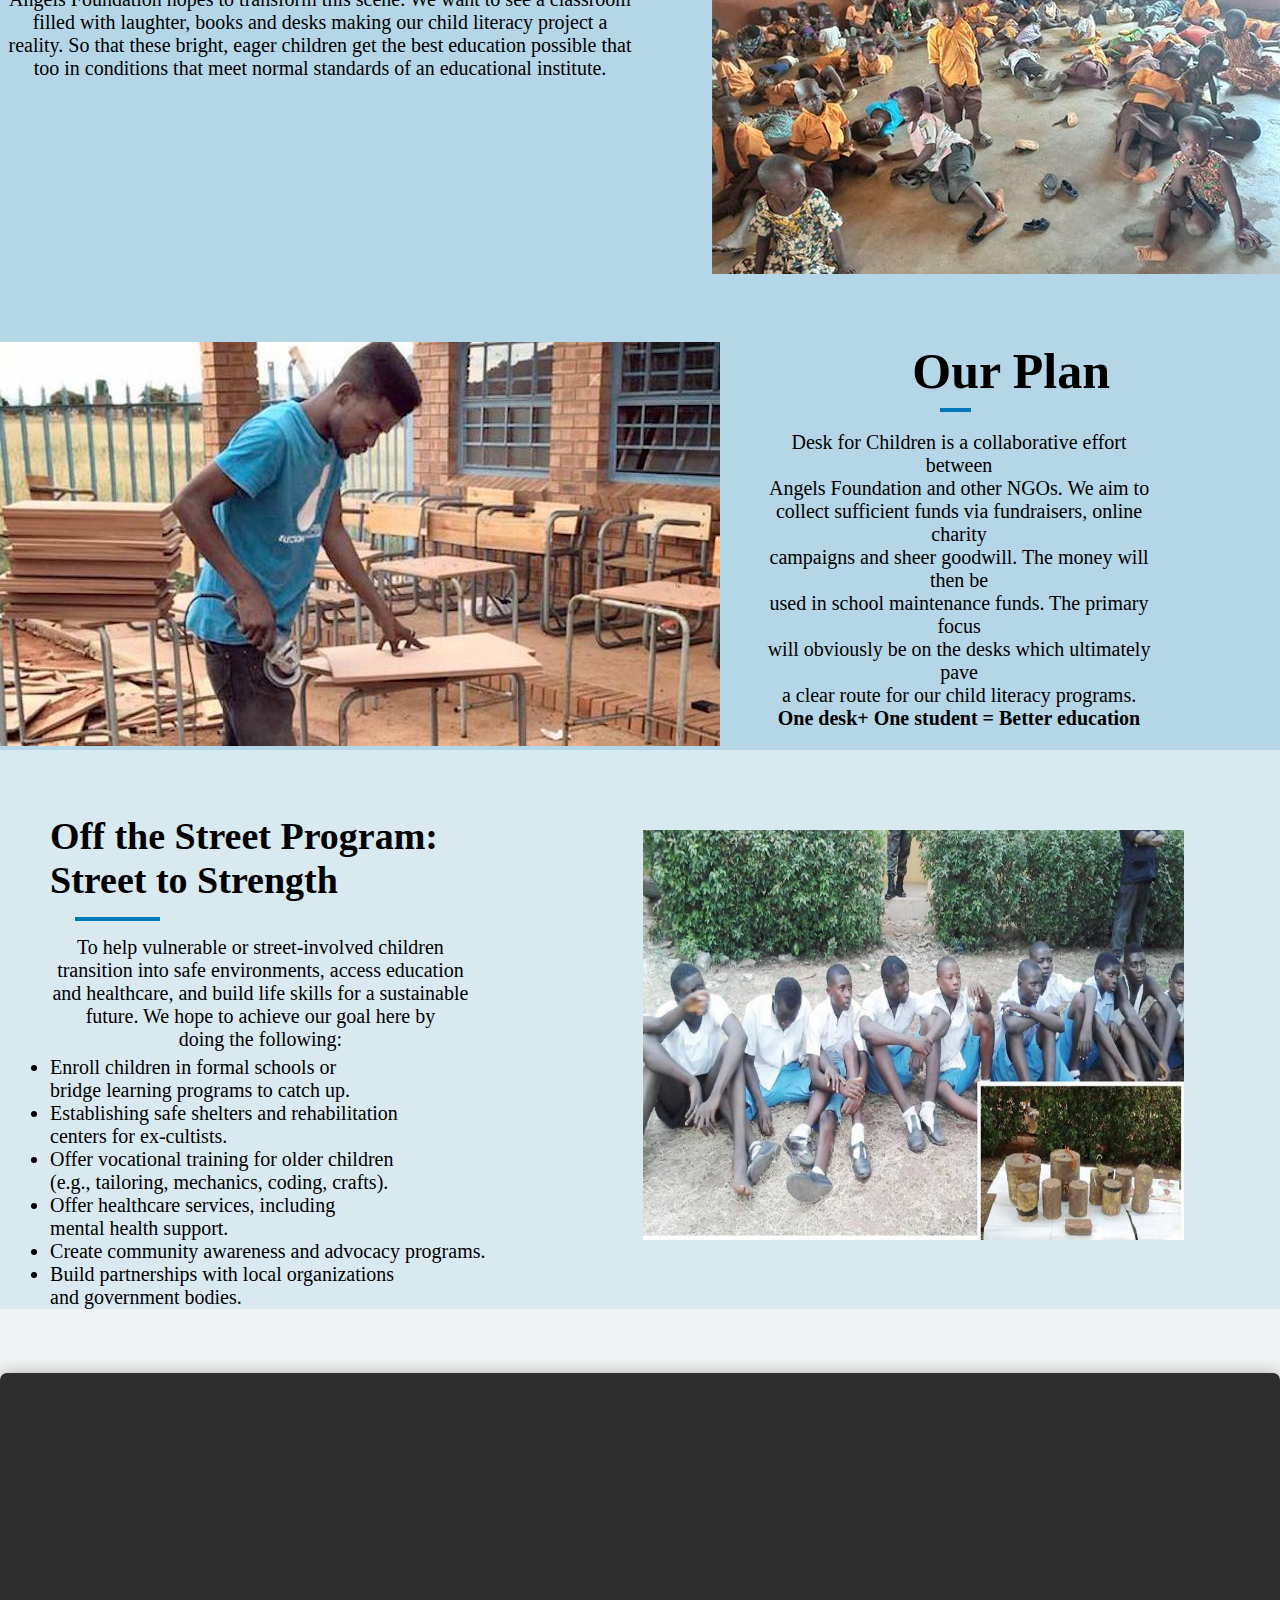
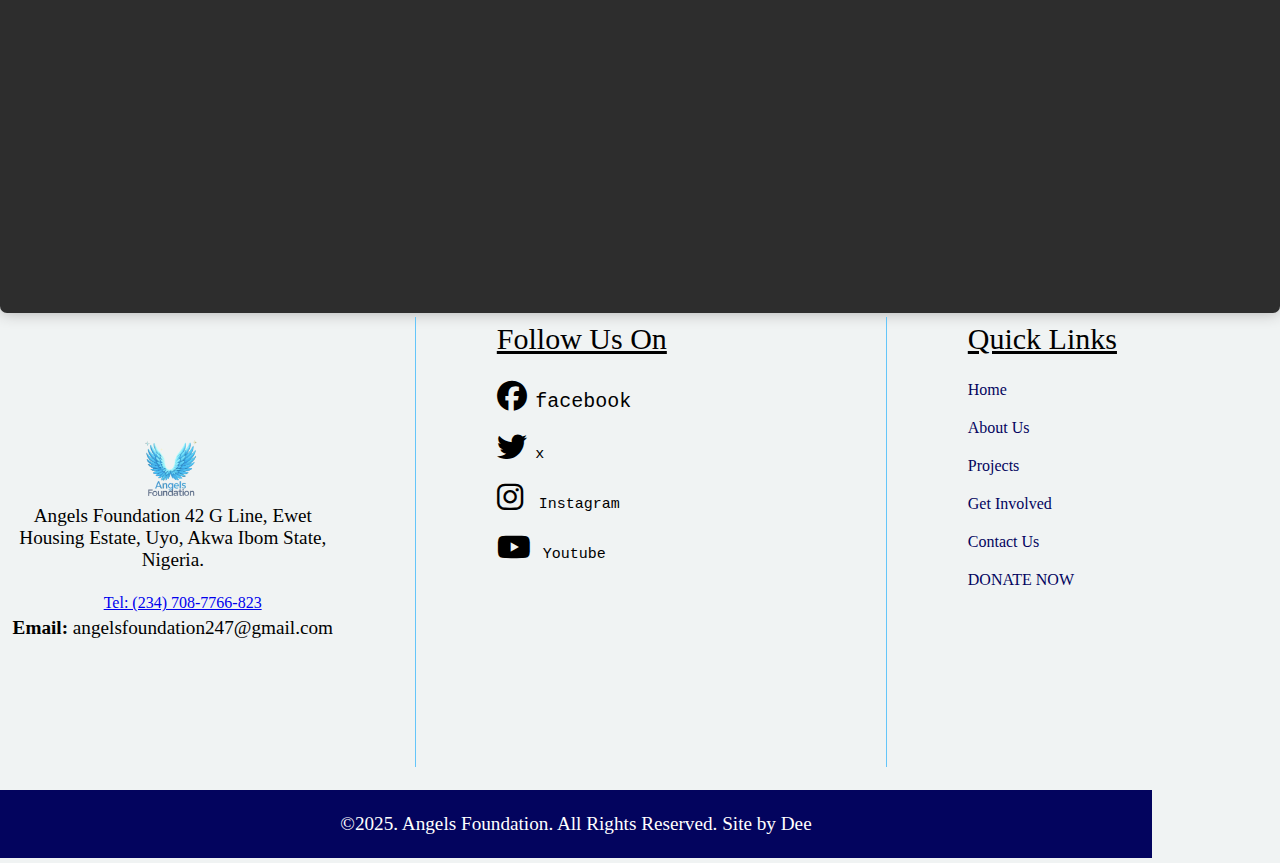
<file: projects.html>
<!DOCTYPE html>
<html lang="en">
  <head>
    <meta charset="UTF-8" />
    <meta name="viewport" content="width=device-width, initial-scale=1.0" />
    <title>projects</title>
    <link rel="stylesheet" href="style.css" />
    <link rel="stylesheet" href="fontawesome.min.css">
    <link rel="stylesheet" href="all.min.css">
    <link rel="stylesheet" href="https://cdnjs.cloudflare.com/ajax/libs/font-awesome/6.7.2/css/all.min.css" integrity="sha512-Evv84Mr4kqVGRNSgIGL/F/aIDqQb7xQ2vcrdIwxfjThSH8CSR7PBEakCr51Ck+w+/U6swU2Im1vVX0SVk9ABhg==" crossorigin="anonymous" referrerpolicy="no-referrer" />
  </head>
  <body>

    <header>
      <div class="logo">
        <a href="index.html"
          ><img src="Images/angles foundation logo.png" alt="myLogo"
        /></a>
      </div>
      <div class="navlist">
        <a href="index.html">Home</a>
        <a href="about.html">About Us</a>
        <a href="projects.html"> Projects</a>
        <a href="getInvolved.html">Get Involved</a>
        <a href="contact.html">Contact Us</a>
        <a href="donate.html" class="special" target="_blank"> DONATE NOW</a>
      </div>
    </header>
    <article>
      <div class="head">
      <div class="intro">
        <h1>Desk for Children Program</h1>
        <p>
          Education is the key to unlock the golden door of freedom <br />
          <br />

          - George Washington Carver
        </p>
      </div>
      <div class="pic">
        <img src="Images/Class desks 111.jpg" alt=" a classrom with desks" />
      </div>
    </div>

      <h1>A shocking Revelation</h1>
      <hr />
      <p>
        The literacy rates are steadily growing in the rural areas of Nigeria.
        Yet, the majority of the students are studying <br />in less than
        favorable conditions. Many children study in roofless classrooms that
        have bare minimum school <br />supplies. The scarcity of school supplies
        or classroom supplies in the rural areas of Nigeria is common. Even the
        ones inside a <br />
        classroom study under shabby conditions. They are stuffed like chickens
        inside a coop with no space to move. <br />
        The worst part is that most of them are found sitting on the floor as
        the notion of desks and chairs is still <br />deemed a luxury in the
        small schools that cater to these young minds.
      </p>
      <br />

      <p>
        At Angels Foundation, we work round the clock to provide adequate school
        and classroom supplies to <br />
        children studying in unfavorable conditions in Nigeria. You can play
        your part making their lives better <br />by donating to this cause.
        Connect with us for more information.
      </p>
      <br />

      <p>Can you imagine learning in these conditions?</p>
      <br />

      <p>
        Probably not! The mere setup of a classroom is based on neat rows of
        desks and workstations for the children. <br />
        So that they can read, write and learn without any hindrance. But this
        remains to be a dream for thousands of <br />
        pupils trying to seek education in most rural areas of Nigeria.
      </p>
      <br />

      <p>
        Come switch on the beacon of light in these dusty spaces and dim lit
        classrooms!
      </p>

      <div class="goal">
        <div class="mission">
          <h5>Our Mission</h5>
          <hr />
          <p>
            Angels Foundation hopes to transform this scene. 
            We want to see a classroom filled with laughter, books 
            and desks making our child literacy project a  <br> reality. So 
            that these bright, eager children get the best education 
            possible that <br> too in conditions that meet normal 
            standards of an educational institute.
          </p>
        </div>
        <div class="foto">
          <img
            src="Images/pupils on the bare floor.jpg"
            alt="Pupils on the bare floor learning"
          />
        </div>
      </div>

      <div class="plan">
        <div class="explanation">
          <h4>Our Plan</h4>
          <hr />

          <p>
            Desk for Children is a collaborative effort between <br />
            Angels Foundation and other NGOs. We aim to <br />
            collect sufficient funds via fundraisers, online charity <br />
            campaigns and sheer goodwill. The money will then be <br />
            used in school maintenance funds. The primary focus <br />
            will obviously be on the desks which ultimately pave <br />
            a clear route for our child literacy programs. <br> 

            <b>One desk+ One student = Better education</b>
          </p>
        </div>
        <div class="fotos">
          <img
            src="Images/carpenter- constructing school-desks.jpeg"
            alt="a carpenter constructing desks"
          />
        </div>
      </div>
    </article>

    <section>
      <div class="newGoal">
        <h6>Off the Street Program: <b>Street to Strength</b></h6>

        <hr>
        <p>To help vulnerable or street-involved children <br> transition into safe environments, access education <br> and healthcare, and build life skills for a sustainable <br> future. We hope to achieve our goal here by <br> doing the following:</p>
         
        <ul>
          <li>Enroll children in formal schools or <br> bridge learning programs to catch up.</li>
          <li>Establishing safe shelters and rehabilitation <br> centers for ex-cultists.</li>
          <li>Offer vocational training for older children <br> (e.g., tailoring, mechanics, coding, crafts).</li>
          <li>Offer healthcare services, including <br> mental health support.</li>
          <li>Create community awareness and advocacy programs.</li>
          <li>Build partnerships with local organizations <br> and government bodies.</li>
      </div>

      <div class="goalFoto">
        <img src="Images/student cultists.jpg" alt="secondary school students"/>
      </div>
    </section>
     <iframe class="map5"
      src="https://www.google.com/maps/embed?pb=!1m18!1m12!1m3!1d12399.736337395294!2d7.930383278097908!3d5.015792217271344!2m3!1f0!2f0!3f0!3m2!1i1024!2i768!4f13.1!3m3!1m2!1s0x105d57fca34d9181%3A0x8ee7934fe6a40b51!2s42%20G%20Line%2C%20Ewet%20Housing%20Estate%2C%20Uyo%20520101%2C%20Akwa%20Ibom!5e1!3m2!1sen!2sng!4v1748615392670!5m2!1sen!2sng"
      width="600"
      height="450"
      style="border: 0"
      allowfullscreen=""
      loading="lazy"
      referrerpolicy="no-referrer-when-downgrade"
    ></iframe>

    
    <footer>
      <div class="fbottom">
        <div class="real">
            <div class="addressPart">
              <img src="Images/angles foundation logo.png" alt="">
              <p class="addup">
                Angels Foundation 42 G Line, Ewet <br> Housing Estate, Uyo, Akwa Ibom
                State, Nigeria.</p>
              <br />
              <a href="tel:+2347087766823"> Tel: (234) 708-7766-823</a>
              <p class="addup"><b>Email:</b> angelsfoundation247@gmail.com</p>
            </div>

            <div class="vertical"></div>

            <div class="handles">
              <p>Follow Us On</p>
              <i class="fa-brands fa-facebook"><span class="fb"><a href="https://www.facebook.com/destiny.okagbuo1">facebook</a></span></i>

              <i class="fa-brands fa-twitter"><span class="twitter"><a href="https://www.x.com/deztiny_001">x</a></span></i>

                <i class="fa-brands fa-instagram"><span class="instagram">
                  <a href="https://www.instagram.com">Instagram</a>
                </span></i>

               <i class="fa-brands fa-youtube"><span class="youtube"><a href="https://www.youtube.com">Youtube</a></span></i>
            </div>

            <div class="vertical1"></div>

            <div class="upLinks">
              <p>Quick Links</p>
              <a href="index.html">Home</a>
              <a href="about.html">About Us</a>
              <a href="projects.html">Projects</a>
              <a href="getInvolved.html">Get Involved</a>
              <a href="contact.html">Contact Us</a>
              <a href="donate.html" class="special" target="_blank">DONATE NOW</a>
            </div>
        </div>
      </div>
      <p class="copy"> &copy;2025. Angels Foundation. All Rights Reserved. Site by Dee</p>
    </footer>
  </body>
</html>
</file>
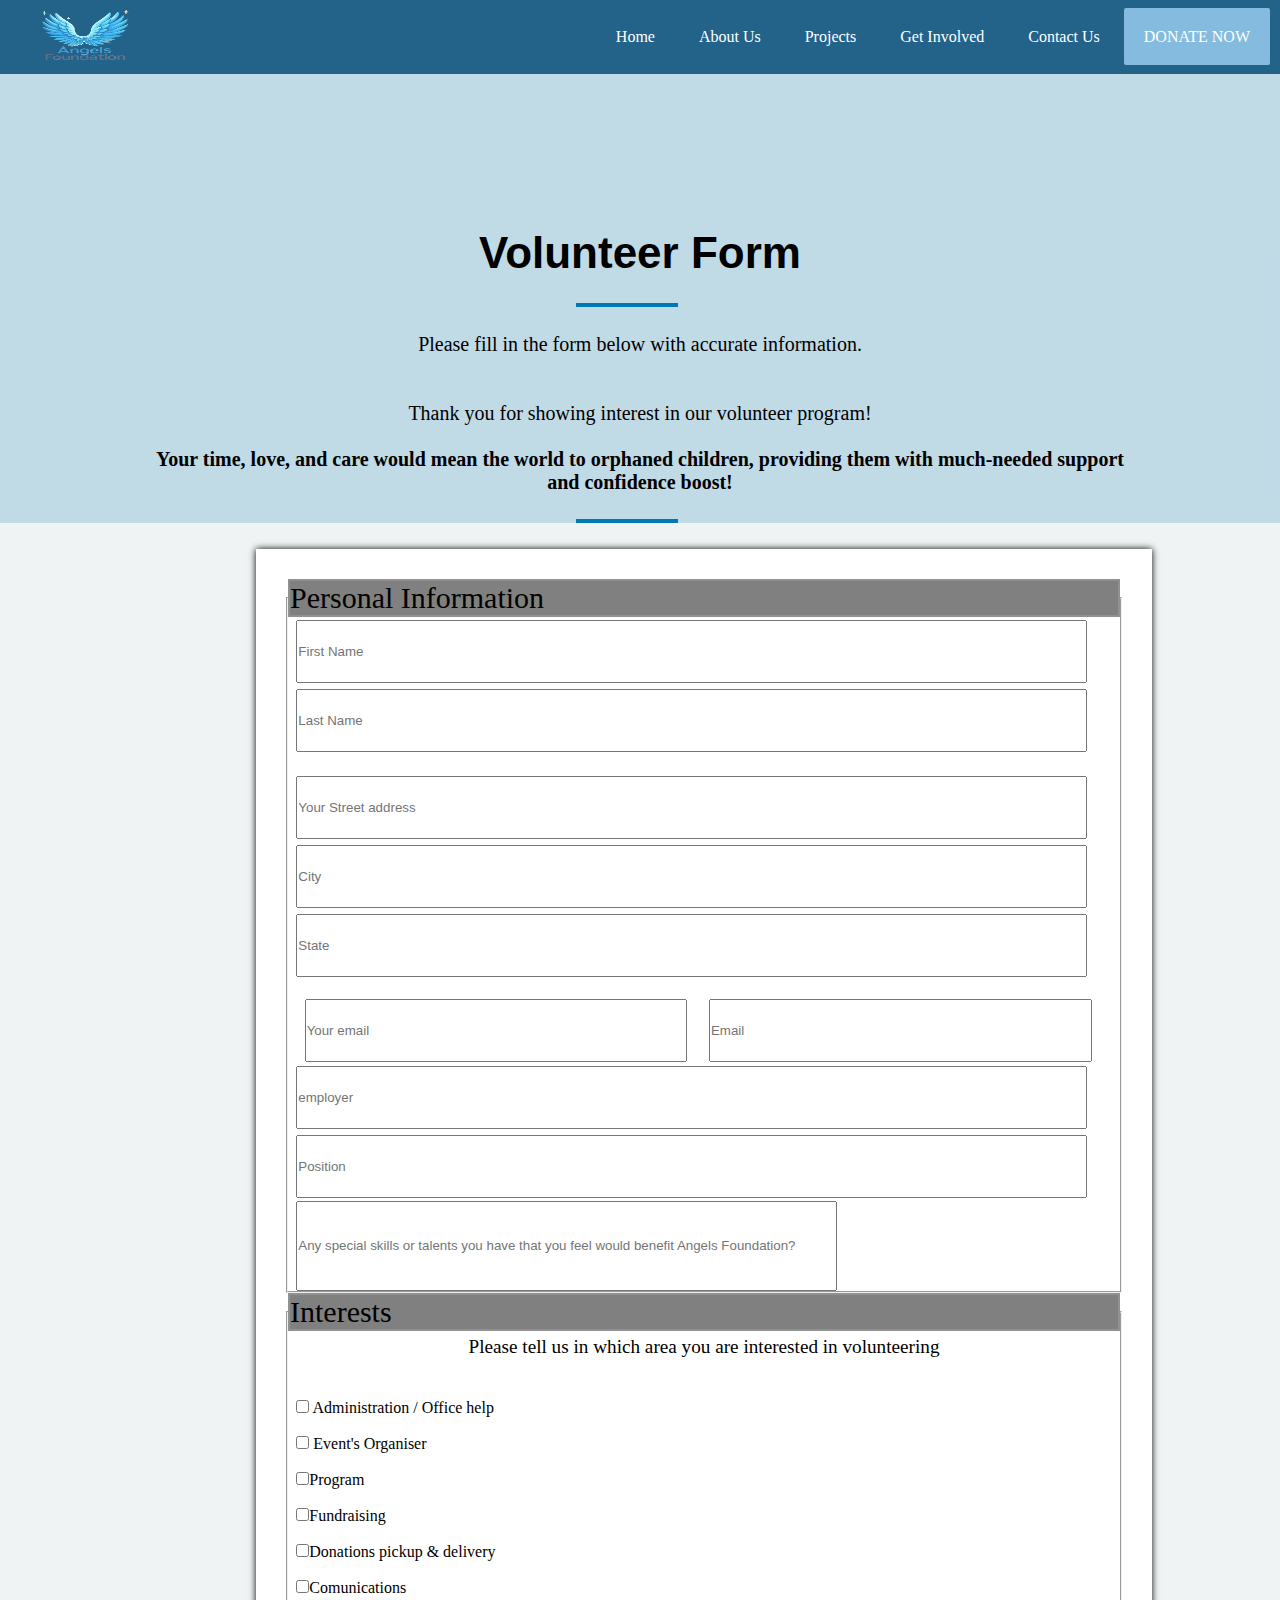
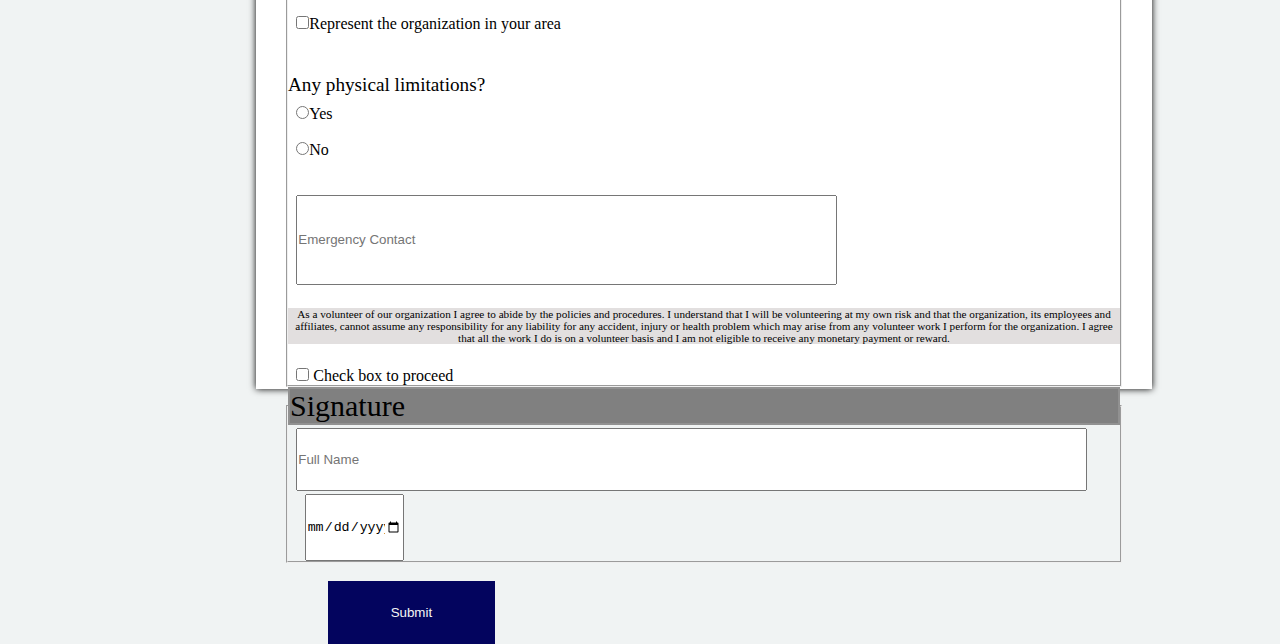
<file: volunteer.html>
<!DOCTYPE html>
<html lang="en">
  <head>
    <meta charset="UTF-8" />
    <meta name="viewport" content="width=device-width, initial-scale=1.0" />
    <title>Volunteer</title>
    <link rel="stylesheet" href="style.css" />
    <link
      rel="stylesheet"
      href="https://cdnjs.cloudflare.com/ajax/libs/font-awesome/6.7.2/css/all.min.css"
      integrity="sha512-Evv84Mr4kqVGRNSgIGL/F/aIDqQb7xQ2vcrdIwxfjThSH8CSR7PBEakCr51Ck+w+/U6swU2Im1vVX0SVk9ABhg=="
      crossorigin="anonymous"
      referrerpolicy="no-referrer"
    />
  </head>
  <body>
    <header>
      <div class="logo">
        <a href="index.html"
          ><img src="Images/angles foundation logo.png" alt="myLogo"
        /></a>
      </div>
      <div class="navlist">
        <a href="index.html">Home</a>
        <a href="about.html">About Us</a>
        <a href="projects.html"> Projects</a>
        <a href="getInvolved.html">Get Involved</a>
        <a href="contact.html">Contact Us</a>
        <a href="donate.html" class="special" target="_blank"> DONATE NOW</a>
      </div>
    </header>
    <article>
      <h1>Volunteer Form</h1>
      <hr />
      <p>
        Please fill in the form below with accurate information. <br />
        <br /><br />
        Thank you for showing interest in our volunteer program! <br />
        <br />
        <b>
          Your time, love, and care would mean the world to orphaned children,
          providing them with much-needed support <br />
          and confidence boost!</b
        >
      </p>
      <hr />
    </article>
    <form class="volunteerForm">
      <fieldset>
        <legend>Personal Information</legend>

        <input class="leta" type="text" name="firstname" placeholder="First Name" />
        <input class="leta" type="text" name="lastname" placeholder="Last Name" /> <br />
        <br />
        <input class="leta" type="text" name="address" placeholder="Your Street address" />
        <br />
        <input class="leta" type="text" name="city" placeholder="City" />
        <input class="leta" type="text" name="state" placeholder="State" /> <br />
        <br />
        <input type="email" name="email" placeholder="Your email" />
        <input type="email" name="email2" placeholder="Email" /> <br />
        <input class="leta" type="text" name="employer" placeholder="employer" />
        <input class="leta" type="text" name="position" placeholder="Position" /><br />
        <input
          type="textarea"
          name="skill set"
          placeholder="Any special skills or talents you have that you feel would benefit Angels Foundation?"
        />
      </fieldset>

      <fieldset>
        <legend>Interests</legend>
        <p>Please tell us in which area you are interested in volunteering</p>
        <br /><br />
        <input type="checkbox" name="choice1" value="Admin" /> Administration /
        Office help <br /><br />
        <input class="" type="checkbox" name="choice2" value="Event" /> Event's
        Organiser<br /><br />
        <input
          type="checkbox"
          name="choice3"
          value="program"
        />Program<br /><br />
        <input
          type="checkbox"
          name="choice4"
          value="funds"
        />Fundraising<br /><br />
        <input type="checkbox" name="choice5" value="donation" />Donations
        pickup & delivery<br /><br />
        <input
          type="checkbox"
          name="choice6"
          value="communicate"
        />Comunications <br /><br />
        <input type="checkbox" name="choice7" value="rep" />Represent the
        organization in your area <br />
        <br />
        <br />
        <p class="limit">Any physical limitations?</p>
        <br />
        <br />
        <input type="radio" name="option1" value="yes" />Yes <br />
        <br />
        <input type="radio" name="option2" value="no" />No <br />
        <br /><br />
        <input type="textarea" name="contact" placeholder="Emergency Contact" />
        <br />

        <br />
        <p class="disclaimer">
          As a volunteer of our organization I agree to abide by the policies
          and procedures. I understand that I will be volunteering at my own
          risk and that the organization, its employees and affiliates, cannot
          assume any responsibility for any liability for any accident, injury
          or health problem which may arise from any volunteer work I perform
          for the organization. I agree that all the work I do is on a volunteer
          basis and I am not eligible to receive any monetary payment or reward.
        </p>
        <br />
        <input type="checkbox" name="proceed" value="sign option" /> Check box
        to proceed
      </fieldset>

      <fieldset>
        <legend>Signature</legend>
        <input class="leta" type="text" name="Name" placeholder="Full Name" />
        <input type="date" name="date" />
      </fieldset>
      <br />
      <input type="submit" value="Submit" />
    </form>

   

    
  </body>
</html>
</file>
<file: style.css>
* {
  margin: 0;
  padding: 0;
  box-sizing: border-box;
}

/* ____NAVIGATION BAR STYLES______ */
header {
  width: 100%;
  background-color: rgb(35, 99, 138);
  display: flex;
  justify-content: space-between;
  padding: 10px;
}

.logo {
  margin-left: 30px;
}
.logo img {
  width: 90px;
  height: 50px;
}
.navlist {
  align-content: center;
}
.navlist a {
  padding: 20px;
  text-decoration: none;
  color: white;
}

.navlist a:hover {
  background-color: darkgray;
  color: sienna;
}
.navlist .special {
  background-color: rgb(133, 187, 222);
  border-radius: 2px;
}

/* ____HOME PAGE STYLES_______ */
.topwrit {
  background-image: url(Images/Happy\ kids.jpg);
  background-position: center;
  background-size: cover;
  background-repeat: no-repeat;
  background-color: rgba(40, 40, 40, 0.63);
  background-blend-mode: multiply;
  width: 100%;
}
.topwrit h1 {
  text-transform: capitalize;
  color: rgb(156, 197, 222);
  /* margin: 5%; */
  font-size: 68px;
  margin-bottom: 8px;
  margin-top: 0;
  padding-top: 38%;
  font-family: "Roboto", sans-serif;
}

.pOne {
  text-transform: capitalize;
  color: #caf0f8;
  margin: 5%;
  font-size: 20px;
  font-family: "Times New Roman", Times, serif;
  margin-top: 8px;
}

button {
  margin: 5%;
  width: 180px;
  height: 70px;
  background-color: #03045e;
  border-radius: 10px;
  border: none;
}
button a {
  text-decoration: none;
  color: white;
}
button:hover {
  background-color: darkgray;
  color: sienna;
}

.arti hr {
  display: flex;
  align-items: center;
  justify-content: center;
  width: 10%;
  height: 5px;
  background-color: #0077b6;
  margin-top: 20px;
  margin-bottom: 10px;
  margin-left: 45%;
}

.para1 {
  text-align: center;
  color: darkslategrey;
  font-size: 40px;
  margin-bottom: 2px;
}

p {
  text-align: center;
  font-size: larger;
  margin-top: 5px;
  margin-bottom: 5px;
}

.fa-forward {
  color: #03045e;
  font-size: 50px;
  border: none;
}
.artD a {
  text-decoration: none;
  border: none;
  color: goldenrod;
}

.vidText h5 {
  text-align: center;
  font-size: 36px;
  margin-top: 2%;
  margin-left: 30%;
}

.vidText hr {
  width: 9%;
  height: 1vh;
  background-color: #0077b6;
  border: none;
  margin-left: 60%;
  margin-top: 1%;
  border-radius: 3px;
}
.videos {
  display: grid;
  grid-template-columns: repeat(3, 42%);
  gap: 20px 20px;
  margin-top: 4%;
  margin-left: 2%;
  width: 100%;
}

iframe {
  width: 100%;
  height: 35vh;
  border-radius: 7px;
  background-color: rgb(45, 45, 45);
  box-shadow: 0px 0px 15px rgb(174, 174, 174);
}

.counter {
  background-color: #0076b633;
  display: flex;
  justify-content: space-between;
  height: 60vh;
  width: 100%;
  align-items: center;
  margin-top: 4%;
}

.details {
  border: 2px solid grey;
  height: 47vh;
  width: 22%;
  border-radius: 100rem;
  align-content: center;
  margin-right: 7px;
  margin-left: 7px;
}

.fa-children {
  margin-left: 40%;
  font-size: 47px;
}

.fa-truck-medical {
  margin-left: 40%;
  font-size: 47px;
}

.fa-hands-holding-circle {
  margin-left: 40%;
  font-size: 47px;
}

.fa-person-chalkboard {
  margin-left: 40%;
  font-size: 47px;
}

.major {
  font-size: 30px;
  color: #03045e;
}

.partners {
  margin-top: 5%;
}
.pText {
  font-size: 22px;
  font-family: "Courier New", Courier, monospace;
  color: #0077b6;
}

.fa-handshake {
  font-size: 40px;
  color: #64c5f9;
  margin-left: 2%;
}

.partners-info {
  display: flex;
  justify-content: space-between;
}

.partna {
  margin-left: 2%;
  margin-top: 1%;
  border: 1px solid skyblue;
  border-radius: 7px;
  box-shadow: inset 0px 0px 10px rgb(174, 174, 174);
}

.partna a {
  text-decoration: none;
  color: #03045e;
}
.partna a:hover {
  background-color: darkgray;
  color: #64c5f9;
}

.fa-arrow-right {
  font-size: 25px;
}

.partna1 {
  margin-top: 1%;
  border: 1px solid skyblue;
  border-radius: 7px;
  box-shadow: inset 0px 0px 10px rgb(174, 174, 174);
  margin-right: 3%;
  width: 23%;
}
.partna1 img {
  margin-left: 3%;
  width: 100%;
}
.partna1 a {
  text-decoration: none;
  color: #03045e;
}

.partna1 a:hover {
  background-color: darkgray;
  color: #64c5f9;
}

.map-one {
  border: none;
  border-radius: 0%;
  width: 80%;
  height: 70vh;
}

/* ____FOOTER PAGE STYLES______ */
footer {
  width: 90%;
}
.bottom {
  display: flex;
  justify-content: center;
}

.logoAd {
  margin-top: 2%;
  margin-left: 7%;
}
.logoAd img {
  width: 8%;
}

.real {
  display: flex;
  flex-direction: row;
  justify-content: space-between;
}

.addressPart {
  width: 30%;

  display: block;
  align-content: center;
}
.addressPart p {
  font-family: cursive;
}
.addressPart img {
  width: 15%;
  margin-left: 42%;
  margin-top: 0;
}

.addup {
  margin-left: 0;
}

.addressPart a {
  margin-left: 30%;
}

.vertical {
  border-left: 1px solid #64c5f9;
  height: 50vh;
  width: 3%;
  margin-left: 2%;
}

.handles {
  display: flex;
  flex-direction: column;
  row-gap: 20px;
}
.handles p {
  font-size: 30px;
  text-decoration: underline;
}

.fb a {
  text-decoration: none;
  color: black;
  font-size: 20px;
  margin-left: 5%;
  font-family: "Courier New", Courier, monospace;
}

.fa-facebook {
  color: black;
  font-size: 30px;
}
.fa-facebook:hover {
  color: blue;
}

.twitter a {
  text-decoration: none;
  color: black;
  font-size: 15px;
  margin-left: 5%;
  font-family: "Courier New", Courier, monospace;
}
.fa-twitter {
  color: black;
  font-size: 30px;
}

.fa-twitter:hover {
  color: #0077b6;
}

.instagram a {
  text-decoration: none;
  color: black;
  font-size: 15px;
  margin-left: 5%;
  font-family: "Courier New", Courier, monospace;
}
.fa-instagram {
  color: black;
  font-size: 30px;
}
.fa-instagram:hover {
  color: pink;
}

.youtube a {
  text-decoration: none;
  color: black;
  font-size: 15px;
  margin-left: 7%;
  font-family: "Courier New", Courier, monospace;
}
.fa-youtube {
  font-size: 30px;
  color: black;
}
.fa-youtube:hover {
  color: red;
}

.vertical1 {
  border-left: 1px solid #64c5f9;
  height: 50vh;
  width: 3%;
  margin-left: 15%;
}
.upLinks {
  display: flex;
  flex-direction: column;
  row-gap: 20px;
  margin-right: 10px;
}

.upLinks p {
  text-decoration: underline;
  font-size: 30px;
  margin-right: 25px;
}

.upLinks a {
  text-decoration: none;
  color: #03045e;
}

.upLinks a:hover {
  background-color: darkgray;
  color: sienna;
}

.copy {
  padding: 2%;
  margin-top: 2%;
  background-color: #03045e;
  color: white;
}
/* ______FOOTER PAGE ENDING_______ */

/* ______ABOUT PAGE STYLES_________ */

body {
  background-color: rgb(240, 243, 243);
}
.beginning {
  padding-top: 7%;
}
.beginning h1 {
  text-align: center;
  font-size: 40px;
  font-family: serif;
}

.beginning hr {
  align-items: center;
  width: 100px;
  height: 3px;
  background-color: #0077b6;
  border: none;
  margin-left: 50%;
}

.beginning p {
  text-align: center;
  font-size: larger;
  margin-top: 5px;
  margin-bottom: 5px;
}

.image-and-text {
  display: flex;
  justify-content: center;
  align-items: center;
  margin-top: 20px;
}

.image-and-text h2 {
  font-size: 30px;
  margin-left: 20px;
  margin-right: 20%;
}
/* _________Our Education Division hr______________ */
.image-and-text hr {
  width: 50px;
  height: 3px;
  background-color: #0077b6;
  border: none;
  margin-left: 30%;
}

.image-and-text p {
  font-size: larger;
  margin-top: 5px;
  margin-bottom: 5px;
  margin-right: 10%;
}

.image-and-text img {
  width: 500px;
  height: 300px;
  border-radius: 5%;
  margin-right: 20px;
}

.only-text .small-b {
  float: left;
  width: 150px;
  height: 50px;
  background-color: #03045e;
  border-radius: 1px;
  border: none;
  text-decoration: none;
  margin-top: 20px;
}

.only-text .small-b a {
  text-decoration: none;
  text-transform: uppercase;
  color: white;
}

.only-text .small-b:hover {
  background-color: darkgray;
  color: sienna;
}

.educCare h2 {
  text-align: center;
  font-size: 30px;
  margin-top: 20px;
  font-size: 40px;
}

.educCare hr {
  align-items: center;
  width: 100px;
  height: 3px;
  background-color: #0077b6;
  border: none;
  margin-left: 50%;
}
.educCare p {
  text-align: center;
  font-size: larger;
  margin-top: 20px;
  margin-bottom: 5px;
}

.health-and-image {
  display: flex;
  justify-content: center;
  background-color: #8ecae63e;
  background-size: 100%;
  align-items: center;
}

.textAlone {
  margin-left: 0%;
 text-align: center;
}

.textAlone hr {
  width: 80px;
  height: 3px;
  background-color: #0077b6;
  border: none;
  margin-left: 300px;
}
.textAlone h2 {
  font-size: 30px;
  margin-left: 10px;
}

.textAlone p {
  font-size: larger;
  margin-top: 5px;
  margin-bottom: 5px;
}

.image-side {
  flex: 1;
  text-align: left;
}

.image-side img {
  margin-left: 5px;
  width: 400px;
}

.security {
  background-color: #8ecae63e;
  display: flex;
  flex-direction: row;
  justify-content: space-between;
  padding: 20px;
  max-height: fit-content;
}
.secure-img img {
  width: 120%;
  max-height: max-content;
}
.security h2 {
  font-size: 40px;
}

.security hr {
  width: 80px;
  height: 3px;
  background-color: #0077b6;
  border: none;
  margin-top: 9px;
  margin-left: 35%;
}
.security p {
  font-size: 20px;
  margin-top: 9px;
}

.security button {
  margin-top: 20px;
  background-color: #03045e;
  width: 150px;
  height: 50px;
  border: none;
  margin-left: 23%;
}

.security button a {
  color: white;
  text-decoration: none;
}
.security button:hover {
  background-color: darkgray;
  color: sienna;
}

.textsOnly {
  background-color: #8ecae63e;
  text-align: center;
}

/* __________Why it Matters__________ */
.textsOnly h1 {
  font-family: Verdana, Geneva, Tahoma, sans-serif;
  font-size: 39px;
}

.textsOnly p {
  font-size: 25px;
}

.foto-Row {
  background-size: cover;
  background-color: #8ecae63e;
  display: grid;
  grid-template-columns: repeat(auto-fit, 250px);
  justify-content: center;
  width: 100%;
  gap: 30px 30px;
}
.row {
  width: 100%;
  padding: px;
}
.row img {
  width: 100%;
}

.row p {
  font-size: 17px;
  font-family: Verdana, Geneva, Tahoma, sans-serif;
  margin-left: 10px;
}

/* ____PROJECTS PAGE STYLES_______ */

.head {
  background-color: #8ecae63e;
  display: flex;
  justify-content: center;
  margin-top: 0;
}
article {
  padding-top: 0;
  margin-top: 0;
}

.pic img {
  width: 100%;
}

.intro {
  width: 100rem;
  margin-top: 10%;
  padding: 0px;
}

.intro h1 {
  font-family: Verdana, Geneva, Tahoma, sans-serif;
  font-size: 26px;
  margin-left: 3%;
  margin-top: 30%;
}

.intro p {
  margin-left: 3%;
  font-size: 20px;
}

article h1 {
  font-family: Verdana, Geneva, Tahoma, sans-serif;
  font-size: 40px;
  text-align: center;
  margin-top: 2%;
}

article hr {
  width: 11%;
  height: 5px;
  background-color: #0077b6;
  border: none;
  margin-left: 45%;
  margin-top: 10px;
}

article p {
  margin-top: 20px;
  text-align: center;
  font-size: 20px;
  margin-top: 1%;
}

.goal {
  background-color: #8ecae63e;
  display: flex;
  justify-content: space-between;
  margin-top: 4%;
}
.mission {
  width: 50%;
}
.mission h5 {
  width: 100%;
  font-size: 50px;
  margin-top: 5%;
}

.mission hr {
  margin-left: 40%;
}

.mission p {
  width: 100%;
  font-size: 20px;
}
.foto img {
  width: 100%;
}

.plan {
  background-color: #8ecae63e;
  display: flex;
  padding-right: 10%;
  flex-direction: row-reverse;
  padding-top: 5%;
}
.explanation {
  margin-left: 4%;
}
.explanation h4 {
  font-size: 50px;
  margin-left: 27%;
}
.explanation p {
  font-size: 20px;
  margin-top: 5%;
}

section {
  display: flex;
  justify-content: space-between;
  background-color: #8ecae63e;
}
.newGoal {
  margin-top: 5%;
}
.newGoal h6 {
  font-size: 38px;
  margin-left: 10%;
}

.newGoal hr {
  background-color: #0077b6;
  width: 17%;
  height: 4px;
  border: none;
  margin-left: 15%;
  margin-top: 3%;
}

.newGoal p {
  margin-left: 20px;
  font-size: 20px;
  margin-top: 3%;
}
.newGoal ul {
  padding-left: 10%;
  font-size: 20px;
}
.goalFoto img {
  width: 70%;
  height: 74%;
  padding: 2px;
  margin-left: 18%;
  margin-top: 10%;
}

.map5 {
  width: 100%;
  height: 60vh;
  margin-top: 5%;
}

/* _____GET INVOLVED PAGE STYLES_____ */
.involve {
  margin: 0;
  padding: 0;
  background-color: #8ecae63e;
  padding: 4%;
  text-align: center;
}

.involve h1 {
  font-size: 40px;
}

.involve hr {
  width: 9%;
  height: 4px;
  background-color: #0077b6;
  border: none;
  margin-left: 45%;
  margin-top: 1.5%;
}
.involve p {
  margin-top: 1%;
  font-size: 21px;
}

.portalTexts {
  padding: 4%;
  background-color: #8ecae63e;
  text-align: center;
}

.portalTexts h2 {
  font-size: 50px;
}

.portalTexts hr {
  margin-top: 2%;
  width: 9%;
  height: 4px;
  background-color: #0077b6;
  border: none;
  margin-left: 45%;
  border-radius: 3px;
}

.portalTexts p {
  margin-top: 3%;
  font-size: 22px;
}
.portalFotos {
  display: flex;
  flex-direction: row;
  margin-top: 3%;
  justify-content: space-between;
  padding: 5%;
}

.portalPics p {
  margin-top: 10%;
}
.portalPics a {
  text-decoration: none;
  color: royalblue;
}

.portalPics a:hover {
  background-color: darkorange;
  color: blueviolet;
}
.getIn {
  background-color: #8ecae63e;
  text-align: center;
}
.getIn h3 {
  font-size: 26px;
}

.getIn hr {
  width: 9%;
  height: 4px;
  background-color: #0077b6;
  margin-top: 1%;
  margin-left: 45%;
  border: none;
}
.getIn h3 {
  font-size: 20px;
}

.smile {
  background-color: #8ecae63e;
  display: flex;
  justify-content: center;
  flex-direction: row;
  margin-top: 4%;
  width: 100%;
}

.smileText {
  background-color: #8ecae63e;
  width: 100%;
  height: 151.5vh;
  align-content: center;
  text-align: center;
}

.smileText p {
  font-size: 30px;
}

.smileText button {
  background-color: #03045e;
  width: 19%;
  height: 9vh;
  border: none;
  margin-top: 40%;
}

.smileText button a {
  text-decoration: none;
  color: white;
}

.smileText button:hover {
  background-color: darkgray;
  color: sienna;
}

.vow {
  text-align: center;
  margin-top: 6%;
}
.vow h4 {
  font-size: 45px;
}

.vow hr {
  background-color: #0077b6;
  width: 9%;
  height: 4px;
  border: none;
  margin-left: 45%;
  margin-top: 2%;
}

.vow p {
  margin-top: 3%;
  font-size: 21px;
}

.vow button {
  background-color: #03045e;
  width: 9%;
  height: 7vh;
  border: none;
}

.vow button:hover {
  background-color: dodgerblue;
}
.vow button a:hover {
  color: red;
}
.vow button a {
  text-decoration: none;
  color: white;
}

.map4 {
  width: 100%;
  margin-top: 2%;
  border-radius: 0%;
  height: 70vh;
  border: none;
}

/* _____VOLUNTEER PAGE STYLE______ */
article {
  padding-top: 8%;
  text-align: center;
}

article h1 {
  font-size: 45px;
}

article p {
  margin-top: 1%;
  font-size: 20px;
}

hr {
  border: none;
  width: 7%;
  height: 4px;
  background-color: #0077b6;
  margin-left: 45%;
  margin-top: 1%;
}

legend {
  background-color: grey;
  text-decoration: none;
  border: 2px solid rgb(145, 145, 145);
  width: 100%;
  font-size: 30px;
}
.volunteerForm {
  background-color: rgb(255, 255, 255);
  align-content: center;
  width: 70%;
  height: 90rem;
  padding: 30px;
  margin-left: 20%;
  margin-top: 2%;
  border: none;
  box-shadow: 0px 0px 7px black;
}

.leta[type="text"] {
  margin: 3px;
  width: 95%;
  height: 7vh;
  margin-left: 1%;
}

.volunteerForm input[type="email"] {
  margin: 1px;
  width: 46%;
  height: 7vh;
  margin-left: 2%;
}

.disclaimer {
  background-color: rgb(226, 223, 223);
  font-size: 0.7rem;
}

.limit {
  float: left;
}
.volunteerForm input[type="radio"] {
  margin-left: 1%;
}

.volunteerForm input[type="checkbox"] {
  margin-left: 1%;
}

.volunteerForm input[type="textarea"] {
  margin-left: 1%;
  width: 65%;
  height: 10vh;
}
.volunteerForm input[type="date"] {
  margin-left: 2%;
  width: 12%;
  height: 7.5vh;
}
.volunteerForm input[type="submit"] {
  margin-left: 5%;
  width: 20%;
  height: 7vh;
  background-color: #03045e;
  border: none;
  color: whitesmoke;
}

.volunteerForm input[type="submit"]:hover {
  background-color: darkgray;
  color: sienna;
}


/* _____CONTACT PAGE STYLE______ */

article {
  padding-top: 10%;
  width: 100%;
  background-color: #0076b633;
  margin-top: 0;
}

article h1 {
  font-size: 44px;
  text-align: center;
}

article hr {
  background-color: #0077b6;
  width: 8%;
  height: 4px;
  border: none;
  margin-left: 45%;
  margin-top: 2%;
}

article p {
  margin-top: 2%;
  text-align: center;
  font-size: 20px;
}

.contactForm {
  background-color: rgb(255, 255, 255);
  align-content: center;
  width: 60%;
  height: 46rem;
  margin-left: 15%;
  padding: 35px;
  box-shadow: 2px 2px 7px rgb(218, 218, 218);
}

.contactForm input[type="text"] {
  width: 95%;
  height: 9vh;
  margin: 4px;
  margin-left: 1px;
  border-radius: 3px;
}

.contactForm input[type="email"] {
  width: 95%;
  height: 9vh;
  border-radius: 3px;
  margin-left: 0;
}

.contactForm input[type="tel"] {
  width: 95%;
  height: 9vh;
  margin-top: 6px;
  border-radius: 3px;
  margin-left: 1px;
}

.contactForm input[type="textarea"] {
  width: 60%;
  height: 25vh;
  border-radius: 1px;
}

.contactForm input[type="submit"] {
  margin-top: 21px;
  margin-left: 10px;
  border-radius: 7px;
  border: none;
  width: 20%;
  height: 5vh;
  background-color: #03045e;
  color: wheat;
}

.contactForm input[type="submit"]:hover {
  background-color: darkslateblue;
  color: whitesmoke;
}

.map6 {
  height: 60vh;
  border-radius: 0%;
}

/* _____DONATE PAGE STYLE______ */

.donation-box {
  max-width: 45%;
  margin: auto;
  background: white;
  padding: 2rem;
  border-radius: 10px;
  box-shadow: 0 4px 10px rgba(0, 0, 0, 0.1);
}

.donation-box img {
  width: 11%;
  margin-left: 5%;
}

.donation-box h2 {
  text-align: center;
  margin-bottom: 24px;
  font-size: 15px;
}

.donation-box h3 {
  text-align: center;
}
form {
  width: 75%;
  height: 55vh;
  margin-left: 10%;
}

.amount-options {
  display: flex;
  flex-direction: row;
  flex-wrap: wrap;
  column-gap: 7%;
  justify-content: center;
  margin-bottom: 1.5rem;
}

.amount-options input[type="radio"] {
  display: none;
}

.amount-options label {
  padding: 15px;
  border: 2px solid #7ea87f;
  border-radius: 8px;
  background-color: whitesmoke;
}

.amount-options label:hover {
  background-color: burlywood;
  color: #45a049;
}

.amount-options input[type="radio"]:checked + label {
  background-color: #6ccd42;
  color: white;
}

.custom-amount {
  margin-top: 16px;
  text-align: center;
}

.custom-amount input {
  width: 100%;
  padding: 8px;
  font-size: 16px;
}

.sub-btn {
  height: 7vh;
  width: 90%;
  padding: 1px;
  background-color: #03045e;
  color: white;
  font-size: 16px;
  border: none;
  border-radius: 8px;
}
.donate-btn {
  background-color: #03045e;
  width: 90%;
  height: 7vh;
  margin-bottom: 33%;
  color: white;
}

.sub-btn:hover {
  background-color: #45a049;
}

.donate-btn:hover {
  background-color: #45a049;
}

article a {
  margin-top: 0;
  text-decoration: none;
  font-size: 20px;
  color: rgb(0, 0, 0);
  border: 3px solid rgb(228, 227, 227);
  border-radius: 10px;
}

.last-map {
  margin-top: 5%;
  width: 100%;
  height: 67vh;
  border: none;
  border-radius: 0%;
}

/* MEDIA QUERIES FOR MOBILE DEVICES */
@media screen and (max-width: 768px) {
  header {
    width: 100%;
    background-color: rgb(35, 99, 138);
    display: block;
    justify-content: space-between;
    padding: 10px;
  }

  .logo {
    margin-left: 30px;
  }
  .logo img {
    width: 90px;
    height: 50px;
  }
  .navlist {
    align-content: center;
  }
  .navlist a {
    display: block;
    padding: 20px;
    text-decoration: none;
    color: white;
    width: 40%;
  }

  .navlist a:hover {
    background-color: darkgray;
    color: sienna;
  }
  .navlist .special {
    background-color: rgb(52, 162, 231);
    border-radius: 2px;
  }

  .topwrit {
    background-image: url(Images/Happy\ kids.jpg);
    background-position: center;
    background-size: cover;
    background-repeat: no-repeat;
    background-color: rgba(5, 5, 5, 0.326);
    background-blend-mode: multiply;
    width: 100%;
  }

  .topwrit h1 {
    text-transform: capitalize;
    color: rgb(3, 26, 40);
    font-size: 30px;
    margin-bottom: 8px;
    padding-top: 90%;
    font-family: "Roboto", sans-serif;
  }
  .para1{
    font-size: 25px;
  }
  .pOne {
    text-transform: capitalize;
    color: rgb(3, 26, 40);
    margin: 5%;
    font-size: 27px;
    font-family: "Times New Roman", Times, serif;
    margin-top: 1px;
  }
  .vidText h5 {
    margin-left: 0;
  }

  .vidText hr {
    margin-left: 42%;
  }
  section {
    width: 98%;
  }
  .videos {
    display: grid;
    grid-template-columns: repeat(2, 42%);
    gap: 35px 35px;
    margin-top: 4%;
    margin-left: 3%;
    width: 90%;
  }

  .counter {
    background-color: #0076b633;
    display: grid;
    grid-template-columns: auto auto;
    justify-content: space-between;
    height: 62vh;
    width: 90%;
    align-items: center;
    margin-top: 4%;
    margin-left: 4%;
  }

  .details {
    border: 2px solid grey;
    height: 31vh;
    width: 90%;
    border-radius: 1rem;
    align-content: center;
    margin-left: 7px;
  }

  .partners-info {
    display: grid;
    justify-content: space-between;
    width: 90%;
    row-gap: 20px;
    margin-left: 3%;
  }

  .partna1 {
    margin-left: 4%;
    width: 97%;
  }
  .partna1 img {
    margin-left: 0;
    width: 77%;
  }

  footer {
    margin-top: 20%;
    width: 90%;
  }
  .map-one {
    margin-top: 11%;
    height: 30vh;
    width: 90%;
    margin-left: 4px;
  }
  .copy {
    width: 100%;
  }

  /* ABOUT MEDIA QUERIES */

  .beginning hr {
    margin-left: 35%;
  }

  .beginning h1 {
    font-size: 20px;
  }

  .image-and-text {
    display: flex;
    flex-direction: column;
    justify-content: center;
    align-items: center;
    margin-top: 20px;
  }

  .only-text h2 {
   text-align: center;
  }

  .image-and-text img {
    width: 89%;
  }

  .educCare hr {
    margin-left: 29%;
  }
  .educCare h2 {
    font-size: 17px;
  
  }

  .health-and-image {
    display: flex;
    flex-direction: column;
    justify-content: center;
    background-color: #8ecae63e;
    background-size: 100%;
    align-items: center;
  }

  .image-and-text h2 {
    font-size: 20px;
  }
  .image-side img {
    width: 100%;
  }

  .textAlone {
     margin-left: 0%;
    text-align: center;
    width: 90%;
  }

  .textAlone hr {
    width: 80px;
    height: 3px;
    background-color: #0077b6;
    border: none;
    margin-left: 35%;
  }
  .textAlone h2 {
    margin-left: 57%;
    font-size: 20px;
    margin-left: 10px;
  }

  .textAlone p {
    font-size: larger;
    margin-top: 5px;
    margin-bottom: 5px;
  }

  .security {
    background-color: #8ecae63e;
    display: flex;
    flex-direction: column;
    justify-content: space-between;
    padding: 20px;
    max-height: fit-content;
  }
  .secure-img img {
    width: 100%;
    max-height: max-content;
  }
  .security h2 {
    font-size: 25px;
    text-align: center;
  }

  .security hr {
    width: 80px;
    height: 3px;
    background-color: #0077b6;
    border: none;
    margin-top: 9px;
    margin-left: 35%;
  }
  .security p {
    font-size: 21px;
    margin-top: 9px;
  }

  .textsOnly h1 {
    font-size: 20px;
  }
  .textsOnly p {
    font-size: 15px;
  }

  .intro {
    display: flex;
    flex-direction: column;
  }

  .intro h1 {
    font-size: 20px;
  }

  article h1 {
    font-size: 20px;
  }

  .pic img {
    width: 90%;
    height: 50vh;
  }

  .goal {
    background-color: #8ecae63e;
    display: flex;
    flex-direction: column;
    justify-content: space-between;
    margin-top: 4%;
  }

  .mission {
    width: 50%;
  }
  .mission h5 {
    font-size: 25px;
  }

  .mission hr {
    margin-left: 20%;
    width: 50%;
  }

  .mission p {
    font-size: 18px;
    text-align: center;
  }
  .foto img {
    width: 100%;
  }

  .plan {
    display: flex;
    flex-direction: column;
  }

  .explanation h4 {
    font-size: 23px;
  }

  .explanation hr {
    margin-left: 52%;
    width: 20%;
  }

  .newGoal h6{
    font-size: 20px;
  }
  .fotos img{
    width: 100%;
  }

  section{
    display: flex;
    flex-direction: column;
  
  }

  .portalFotos {
    display: flex;
    flex-direction: column;
    margin-top: 3%;
    justify-content: center;
    padding: 5%;
  }

  .involve h1{
    font-size: 20px;
  }

  .portalTexts h2 {
    font-size: 20px;
  }
  .getIn{
    width: 100%;
  }
  .smile{
    display: flex;
    flex-direction: column;
    justify-content: center;
    align-items: center;
  }

  .smileText p{
    padding: 0;
    margin-top: 0;
    font-size: 22px;
  }

  .smileFoto img {
    width: 100%;
   
  }

  .vow h4 {
    font-size: 20px;
  }

  .vow button{
    width: 30%;
  }

  /* __VOLUNTEER PAGE___ */

  .volunteerForm {
    width: 70%;
    height: 111rem;
  }

  .volunteerForm input[type="date"] {
  margin-left: 2%;
  width: 40%;
  height: 7.5vh;
}

.volunteerForm input[type="submit"] {
  margin-left: 5%;
  width: 40%;
  height: 7vh;
  background-color: #03045e;
  border: none;
  color: whitesmoke;
}

.map6{
  margin-top: 20%;
  height: 20vh;
}

.contactForm {
  background-color: rgb(255, 255, 255);
  align-content: center;
  width: 80%;
  height: 50rem;
  box-shadow: 2px 2px 7px rgb(218, 218, 218);
}
.contactForm input[type="textarea"] {
  width: 95%;
  height: 12vh;
  margin: 4px;
}
  .contactForm input[type="submit"] {
    margin-top: 21px;
    margin-left: 10px;
    border-radius: 7px;
    border: none;
    width: 40%;
    height: 5vh;
    background-color: #03045e;
    color: wheat;
  }

  .last-map {
    height: 30vh;
  }
  .donation-box {
  max-width: 90%;
  margin: auto;
  background: white;
  padding: 2rem;
  border-radius: 10px;
  box-shadow: 0 4px 10px rgba(0, 0, 0, 0.1);
}

.donation-box img {
  width: 29%;
  margin-left: 5%;
}

.donation-box h2 {
  text-align: center;
  margin-bottom: 24px;
  font-size: 15px;
}

.donation-box h3 {
  text-align: center;
}
form {
  width: 75%;
  height: 55vh;
  margin-left: 10%;
}

.amount-options {
  display: flex;
  flex-direction: row;
  flex-wrap: wrap;
  column-gap: 7%;
  justify-content: center;
  margin-bottom: 1.5rem;
}
}

  

/* ___MEDIA QUERIES FOR IPADS___ */
@media screen and (min-width:768px) and (max-width: 1024px) {
  header {
    width: 100%;
    background-color: rgb(35, 99, 138);
    display: block;
    justify-content: space-between;
    padding: 10px;
  }

  .logo {
    margin-left: 30px;
  }
  .logo img {
    width: 90px;
    height: 50px;
  }
  .navlist {
    align-content: center;
  }
  .navlist a {
    display: block;
    padding: 20px;
    text-decoration: none;
    color: white;
    width: 40%;
  }

  .navlist a:hover {
    background-color: darkgray;
    color: sienna;
  }
  /* ___HOME PAGE STYLE_______ */

  article{
    width: 90;
  }
  .videos {
    display: grid;
    grid-template-columns: repeat(2, 42%);
    gap: 50px 45px;
    margin-top: 4%;
    margin-left: 8%;
    width: 100%;
  }
  .videoClip{
    margin-left: 12%;
  }
  .counter {
    background-color: #0076b633;
    display: grid;
    grid-template-columns: repeat(2, 48%);
    justify-content: space-between;
    height: 66vh;
    width: 95%;
    align-items: center;
    margin-top: 4%;
    gap: 20px 20px;
  }

  .details {
    border: 2px solid grey;
    height: 31vh;
    width: 80%;
    border-radius: 100rem;
    align-content: center;
    margin-left: 7px;
  }
  .partners{
    width: 100%;
  }

  .partners-info {
    display: grid;
    grid-template-columns: repeat(2, 48%);
    justify-content: space-between;
    width: 90%;
    row-gap: 20px;
    margin-left: 3%;
  }

  .partna1 {
  
    width: 97%;
  }
  .partna1 img {
    margin-left: 0;
   width: 90%;
  }

  /* ____ABOUT PAGE  STYLES_______ */

  .security {
    background-color: #8ecae63e;
    display: flex;
    flex-direction: column;
    justify-content: space-between;
    padding: 20px;
    max-height: fit-content;
  }

  .security h2{
    text-align: center;
  }
  .security p{
    font-size: 25px;
  }

  .security hr{
    margin-left: 45%;
  }

  .security button{
    margin-left: 43%;
  }

  .secure-img img{
    width: 90%;
  }

  /* ____PROJECTS PAGE STYLES_____  */

  .intro h1{
    margin-top: 0;
    padding: 0;
  }
  .intro p{
    font-size: 37px;
  }
.plan {
  background-color: #8ecae63e;
  display: flex;
  flex-direction: column;
}

.mission h5{
  font-size: 37px;
}
.mission hr{
  width: 25%;
}
.mission p{
  font-size: 24px;
}

.explanation h4{
  font-size: 37px;
  margin-left: 0;
}
.explanation p{
  font-size: 30px;
}
.explanation hr{
  margin-left: 45%;
}
.newGoal{
  display: block;
}

.map5{
  height: 45vh;
}
 /* ____GET INVOLVED PAGE STYLES______ */

 .smile {
  background-color: #8ecae63e;
  display: flex;
  justify-content: center;
  flex-direction: column;
  /* margin-top: 4%; */
  width: 100%;
}

.smileText {
  background-color: #8ecae63e;
  width: 100%;
 
}

.smileText button {
  background-color: #03045e;
  width: 19%;
  /* height: 9vh; */
  border: none;
  /* margin-top: 40%; */
}
.vow button{
  width: 40%;
}

.map4{
  height: 45vh;
}


/* ____VOLUNTEER PAGE STYLES______ */

.volunteerForm{
  height: 177vh;
}
.volunteerForm{
  width: 75%;
}

/* ___CONTACT FORM STYLES__ */

.contactForm{
  height: 110vh;
}

.contactForm{
  width: 80%;
}
.contactForm input[type="textarea"]{
  height: 15vh;
}

.last-map {
    height: 35vh;
  }

/* ____DONATE PAGE STYLES______ */


  .donation-box {
  max-width: 90%;
  margin: auto;
  background: white;
  padding: 2rem;
  border-radius: 10px;
  box-shadow: 0 4px 10px rgba(0, 0, 0, 0.1);
}

.donation-box img {
  width: 29%;
  margin-left: 5%;
}

.donation-box h2 {
  text-align: center;
  margin-bottom: 24px;
  font-size: 15px;
}

.donation-box h3 {
  text-align: center;
}
form {
  width: 75%;
  height: 55vh;
  margin-left: 10%;
}

.amount-options {
  display: flex;
  flex-direction: row;
  flex-wrap: wrap;
  column-gap: 7%;
  justify-content: center;
  margin-bottom: 1.5rem;
}


/* ____FOOTER PAGE STYLES______ */
  footer {
    margin-top: 20%;
    width: 90%;
  }
  .map-one {
    margin-top: 11%;
    height: 30vh;
    width: 90%;
    margin-left: 4px;
  }
  .copy {
    width: 100%;
  }

  .map-one{
    margin-left: 4%;
  }


  .vertical{
    margin-top: 15%;
    height: 20vh;
  }
  .vertical1{
      margin-top: 15%;
    height: 20vh;
  }
  .real{
    font-size: 20px;
  }
  .handles{
    margin-top: 4%;
  }
  .upLinks{
    margin-top: 5%;
  }
}
</file>
